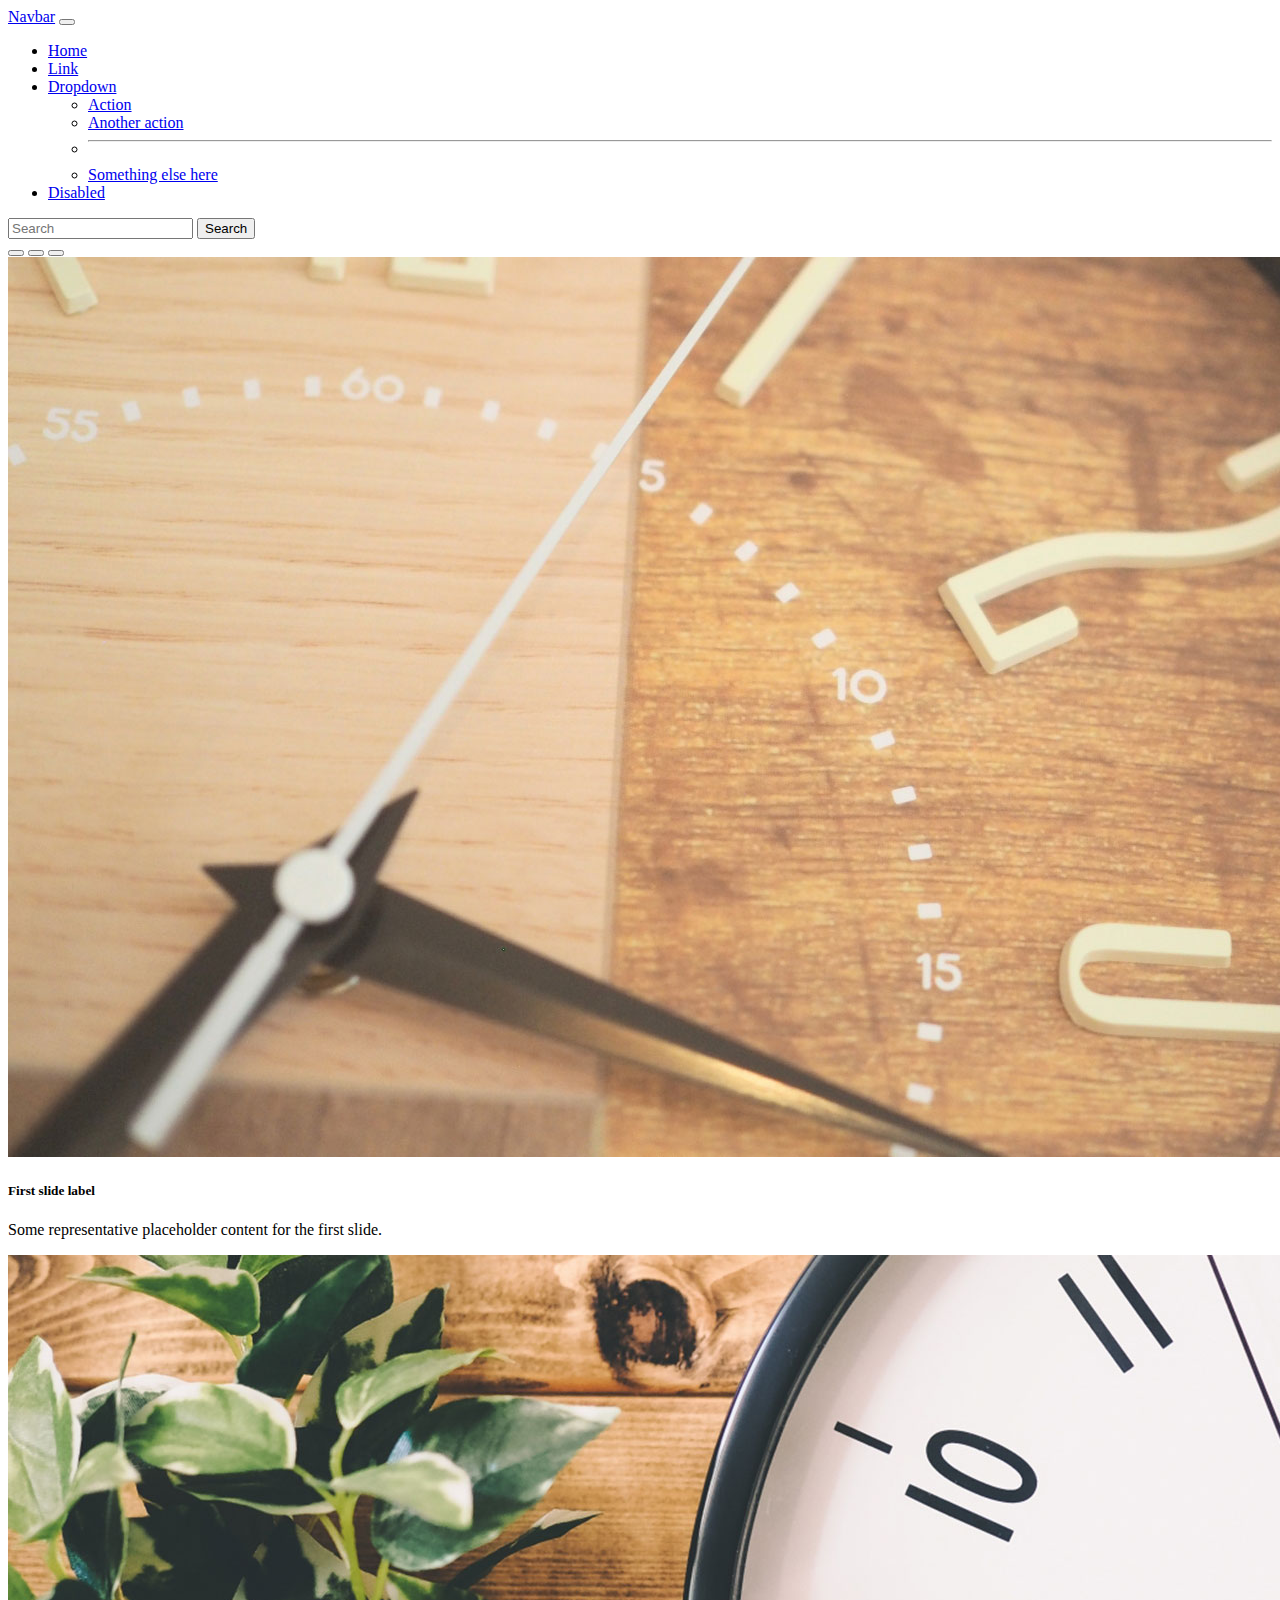
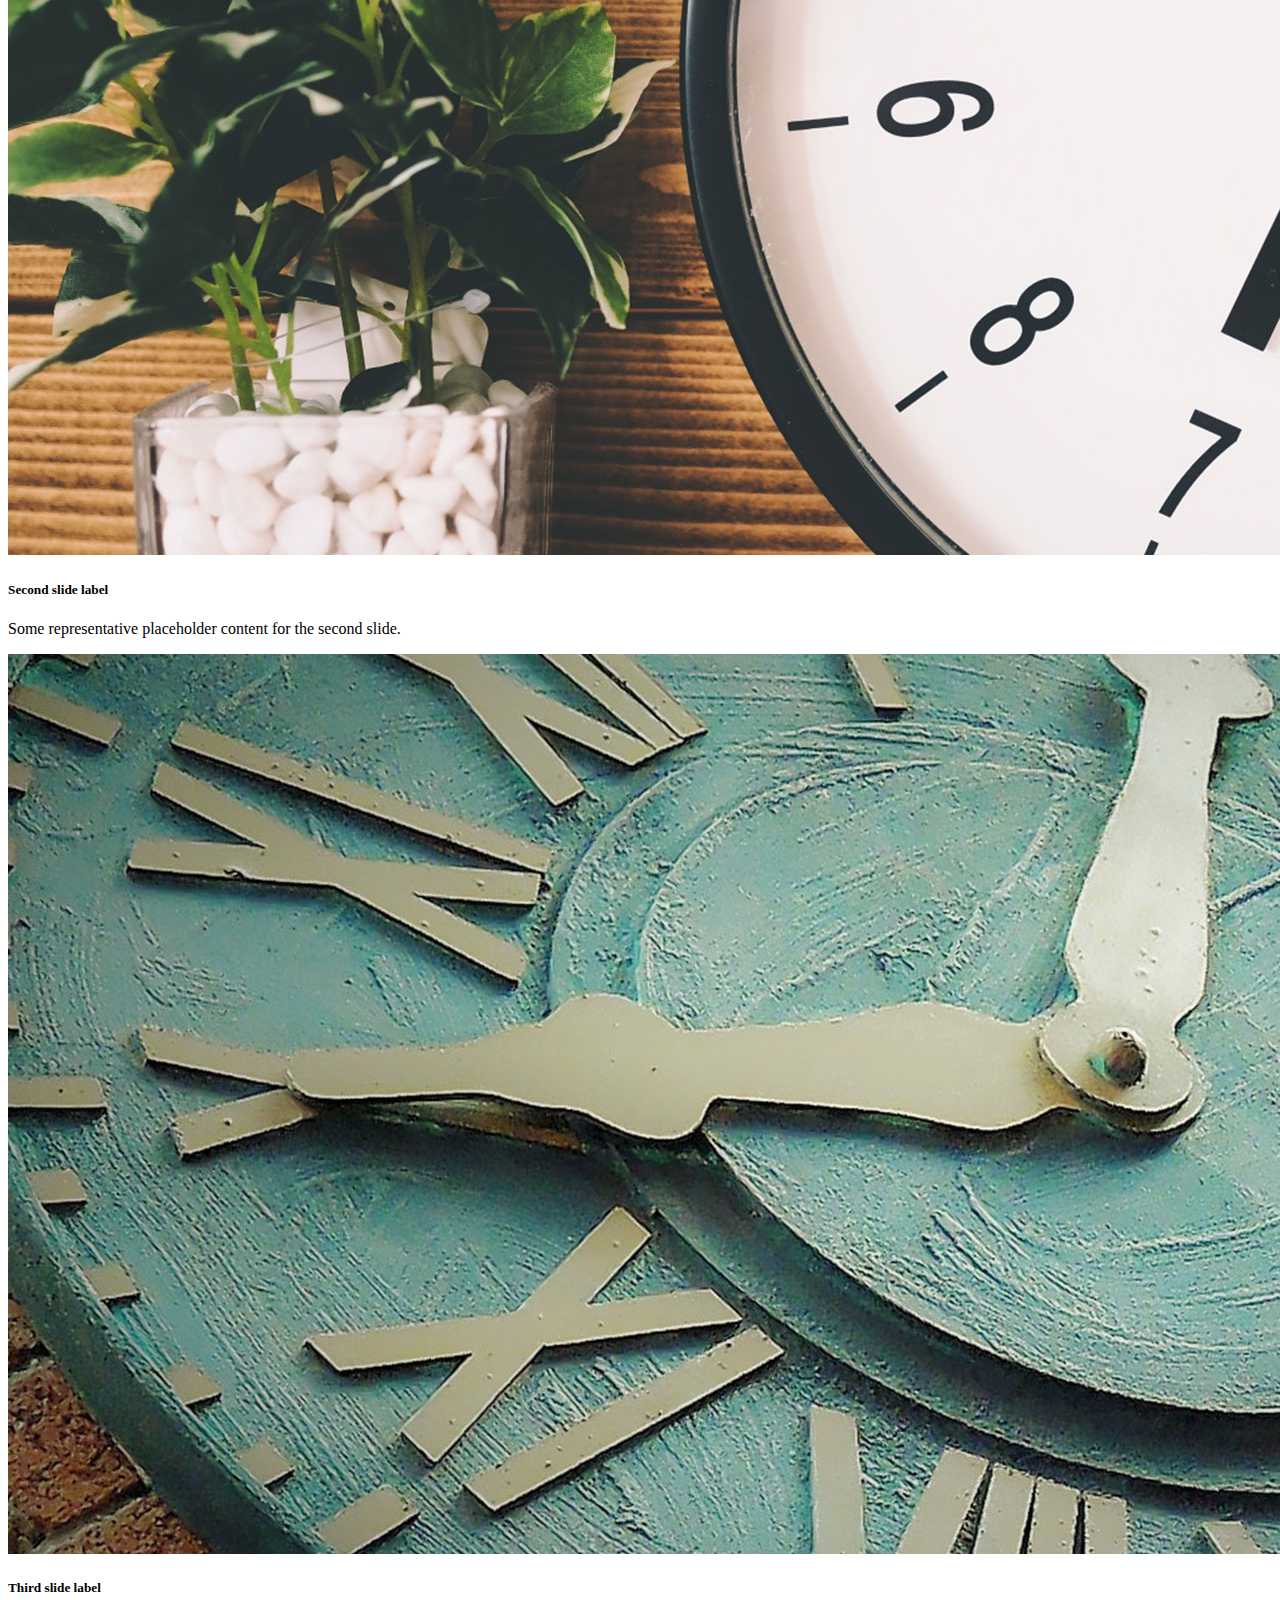
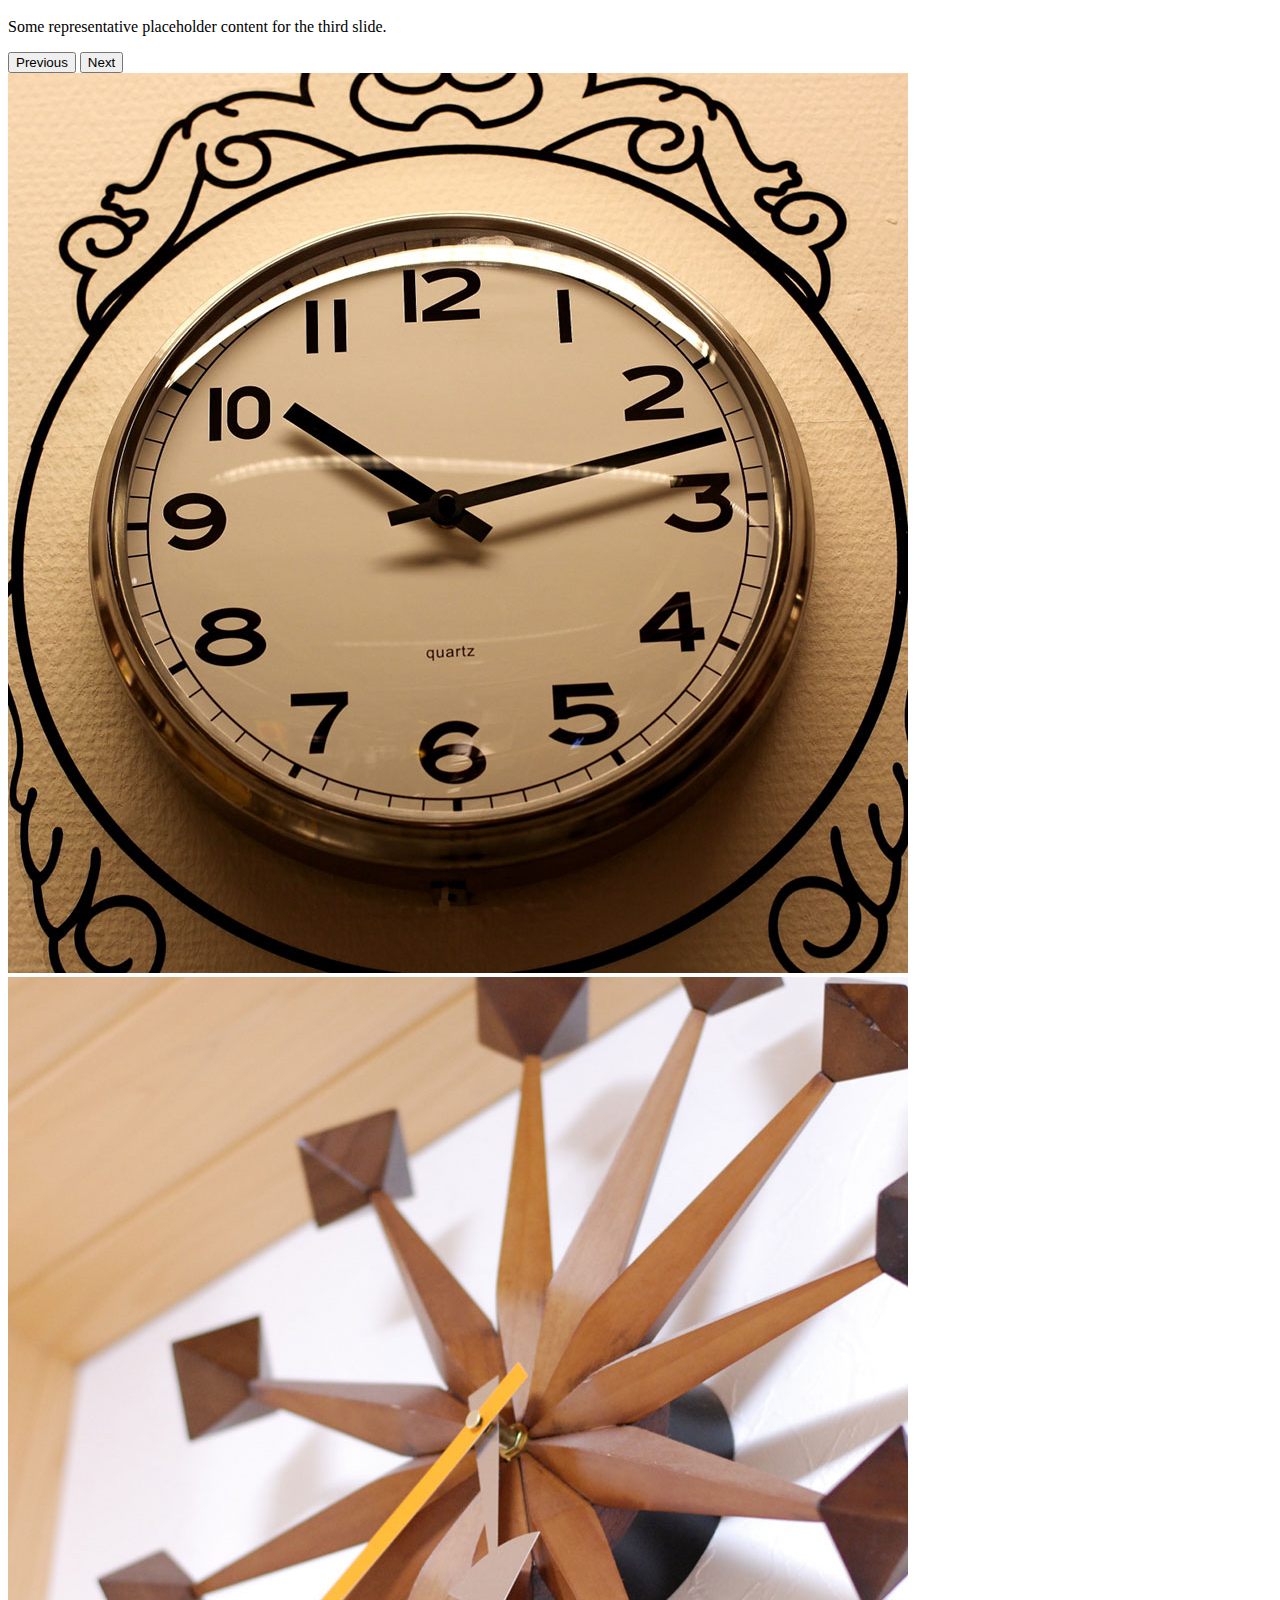
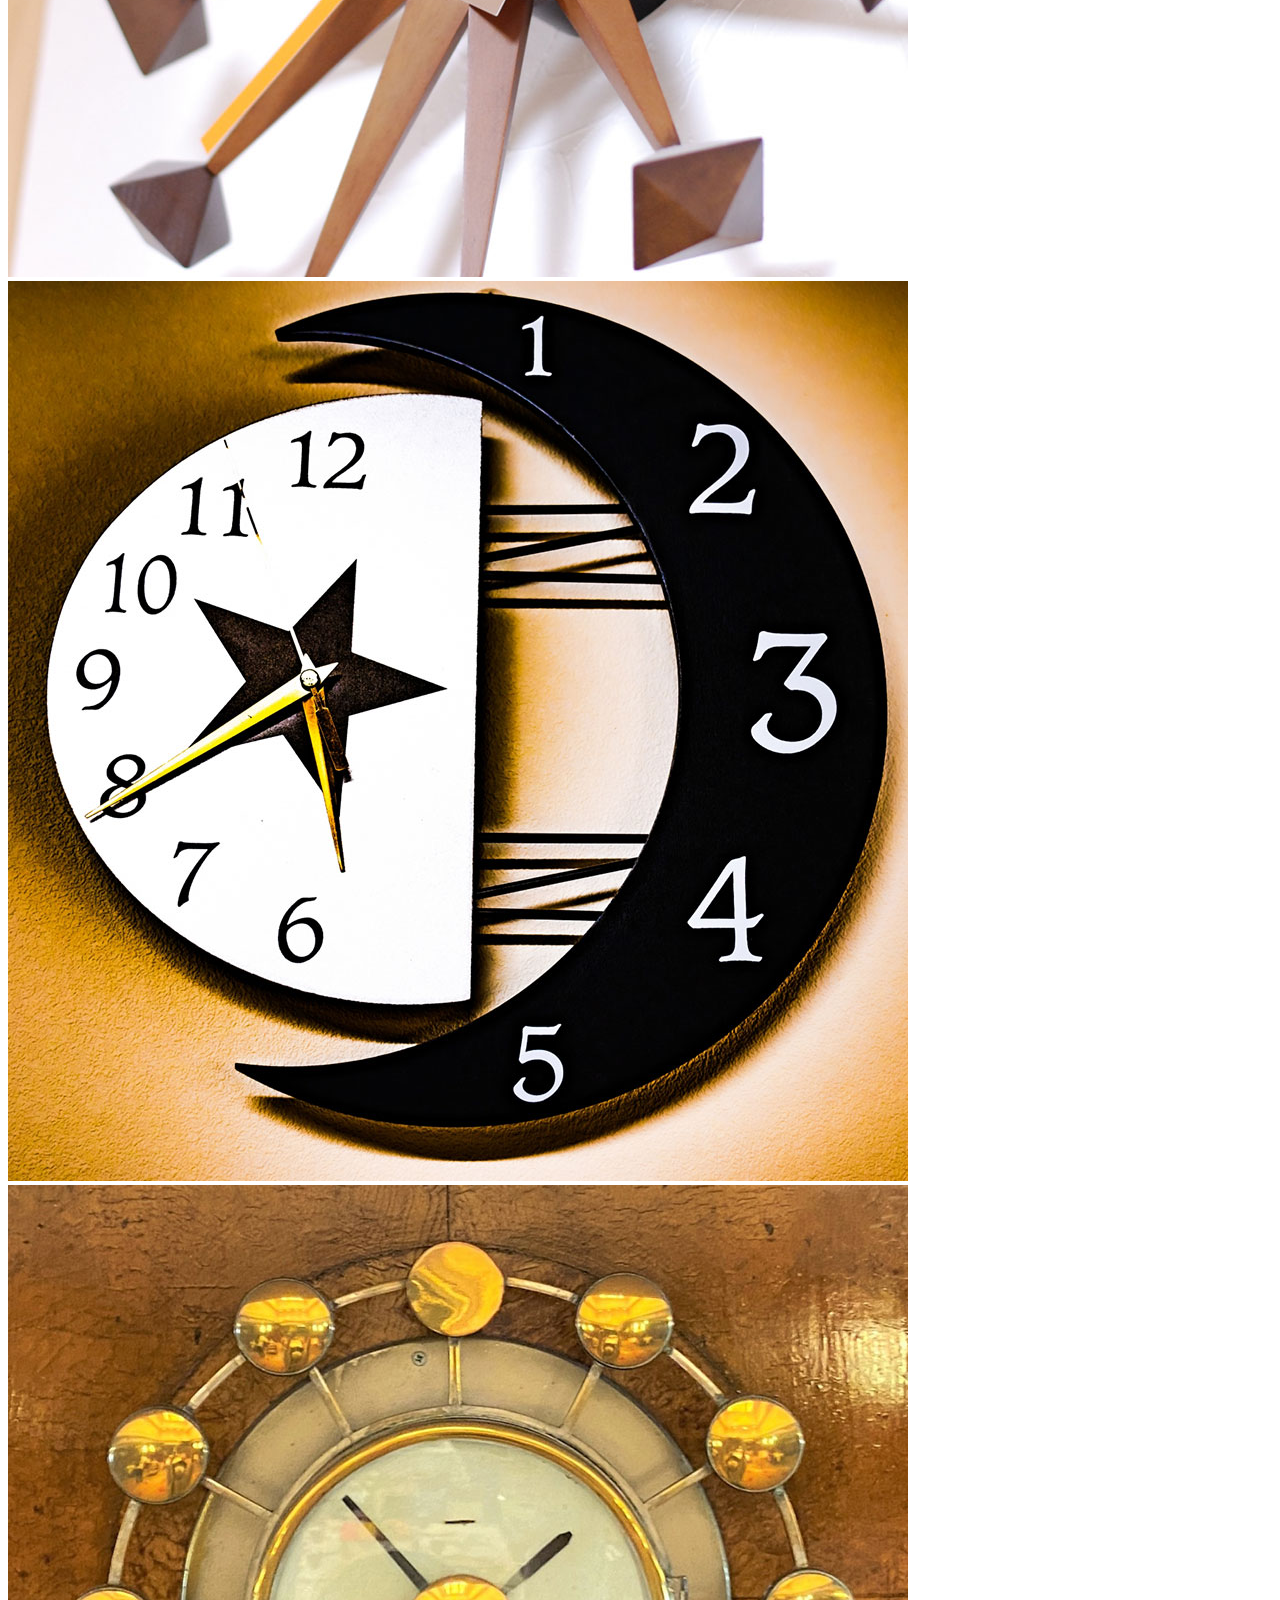
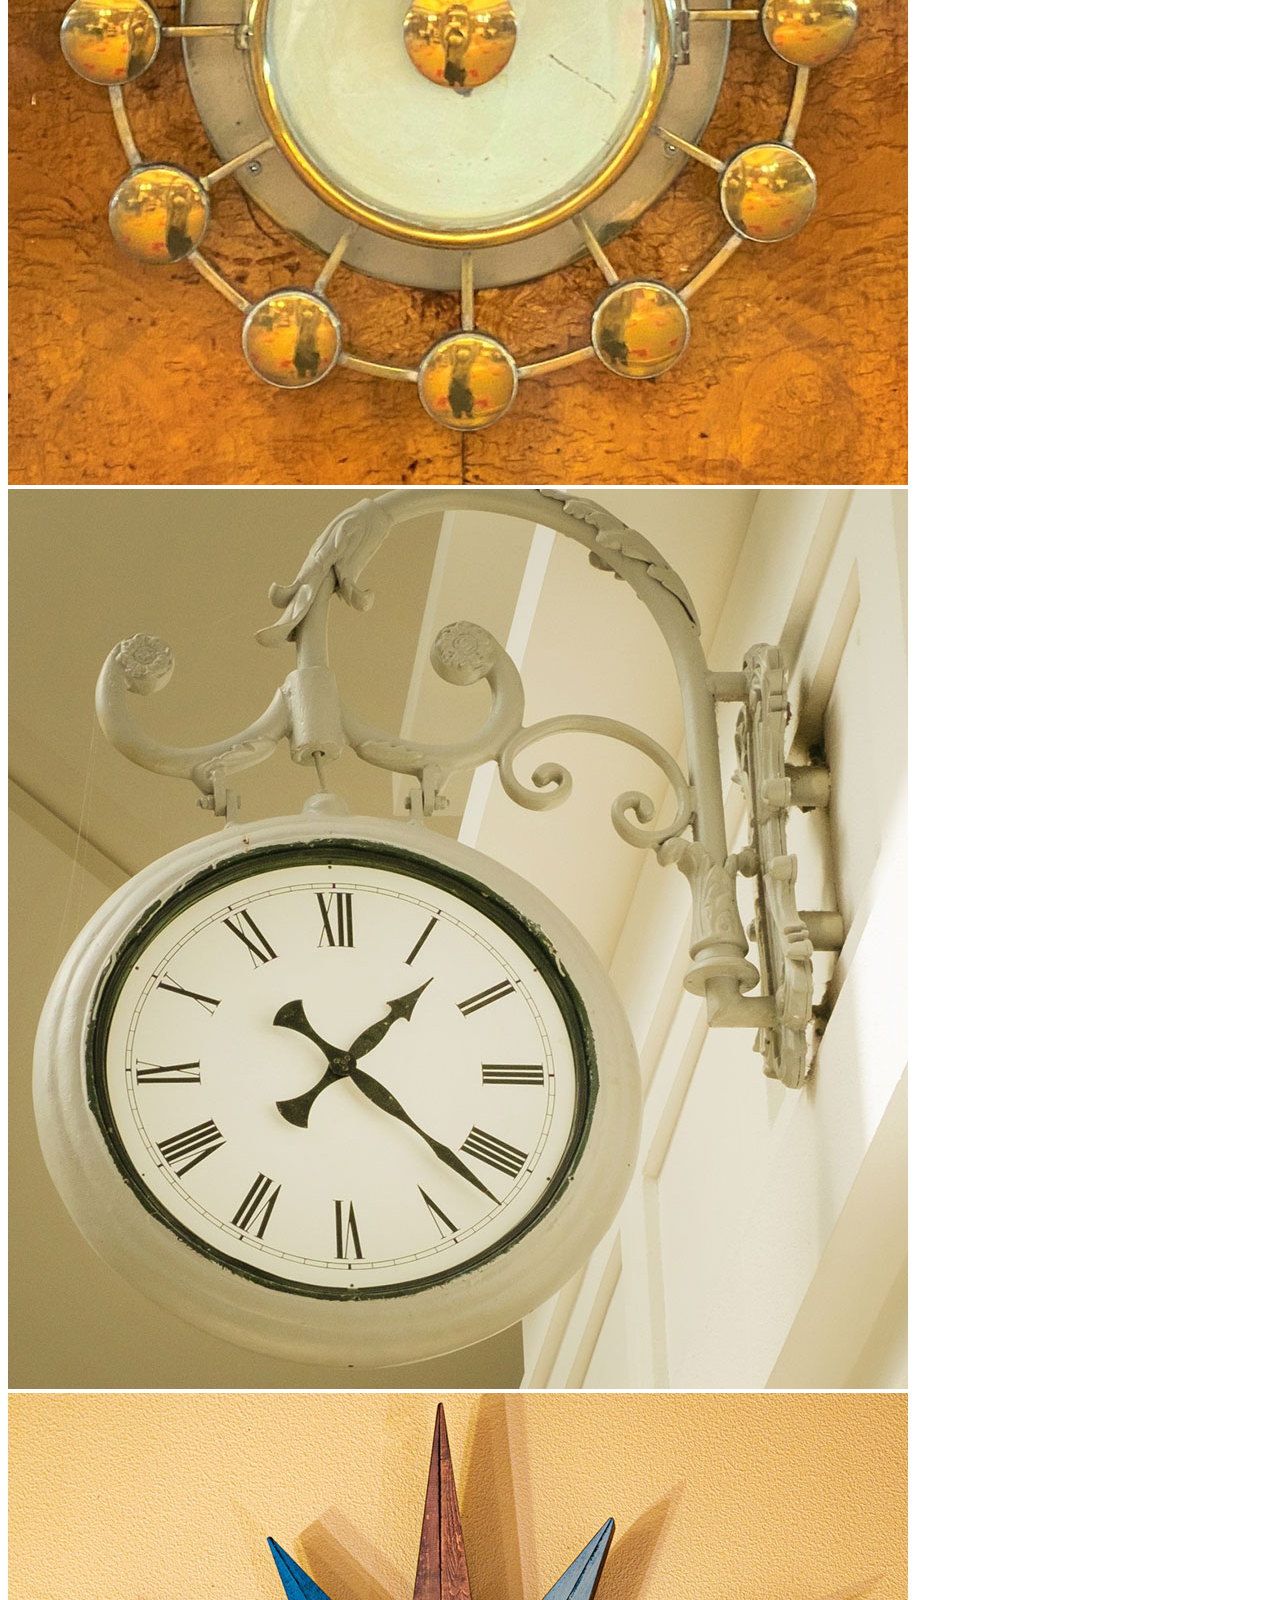
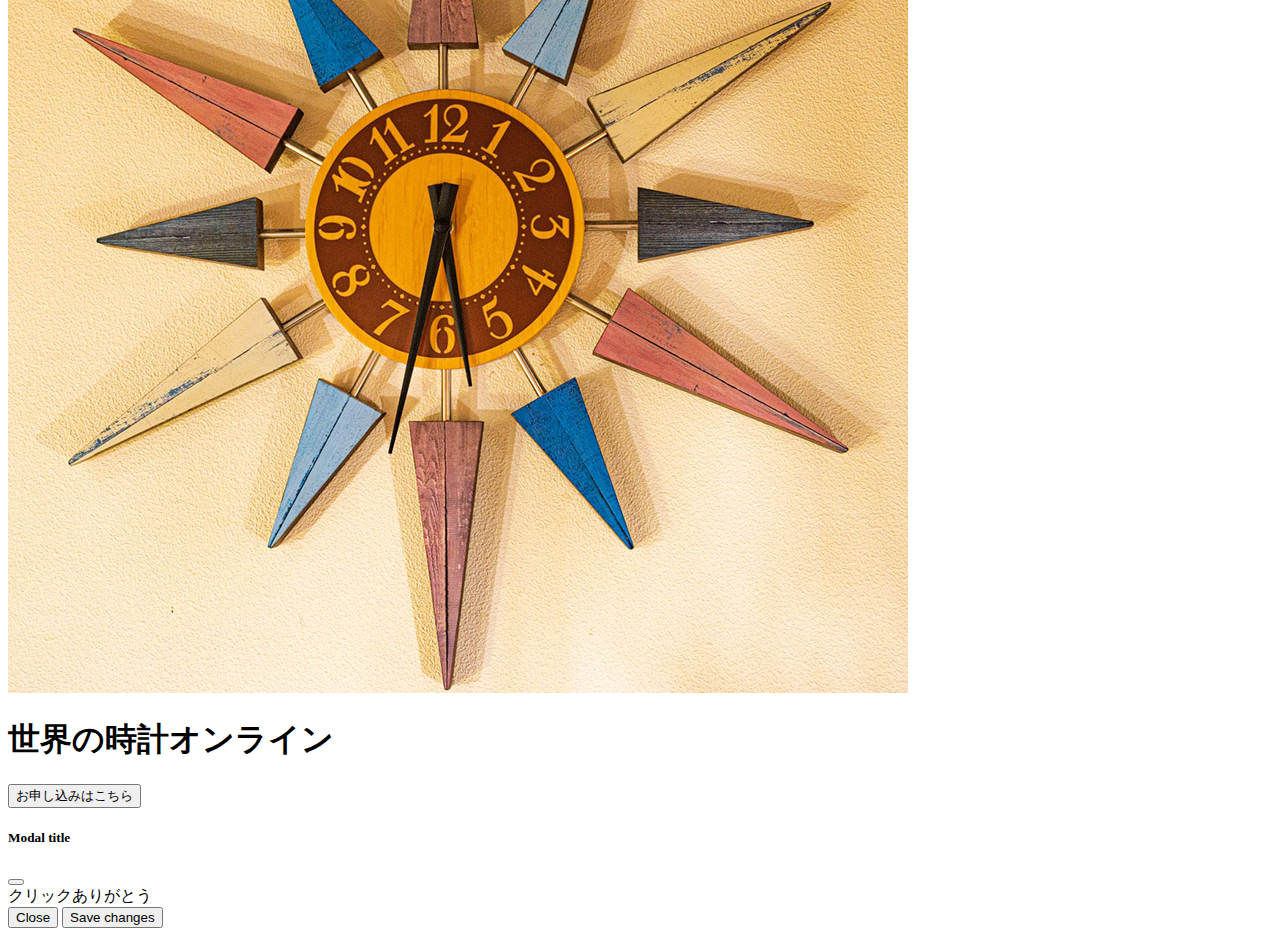
<file: bs_watch/index.html>
<!doctype html>
<html lang="ja">

<head>
    <meta charset="utf-8">
    <meta name="viewport" content="width=device-width, initial-scale=1">
    <link href="https://cdn.jsdelivr.net/npm/bootstrap@5.0.2/dist/css/bootstrap.min.css" rel="stylesheet"
        integrity="sha384-EVSTQN3/azprG1Anm3QDgpJLIm9Nao0Yz1ztcQTwFspd3yD65VohhpuuCOmLASjC" crossorigin="anonymous">

    <title>world watch</title>
</head>

<body>
    <header>
        <nav class="navbar navbar-expand-lg navbar-dark bg-dark">
  <div class="container-fluid">
    <a class="navbar-brand" href="#">Navbar</a>
    <button class="navbar-toggler" type="button" data-bs-toggle="collapse" data-bs-target="#navbarSupportedContent" aria-controls="navbarSupportedContent" aria-expanded="false" aria-label="Toggle navigation">
      <span class="navbar-toggler-icon"></span>
    </button>
    <div class="collapse navbar-collapse" id="navbarSupportedContent">
      <ul class="navbar-nav me-auto mb-2 mb-lg-0">
        <li class="nav-item">
          <a class="nav-link active" aria-current="page" href="#">Home</a>
        </li>
        <li class="nav-item">
          <a class="nav-link" href="#">Link</a>
        </li>
        <li class="nav-item dropdown">
          <a class="nav-link dropdown-toggle" href="#" id="navbarDropdown" role="button" data-bs-toggle="dropdown" aria-expanded="false">
            Dropdown
          </a>
          <ul class="dropdown-menu" aria-labelledby="navbarDropdown">
            <li><a class="dropdown-item" href="#">Action</a></li>
            <li><a class="dropdown-item" href="#">Another action</a></li>
            <li><hr class="dropdown-divider"></li>
            <li><a class="dropdown-item" href="#">Something else here</a></li>
          </ul>
        </li>
        <li class="nav-item">
          <a class="nav-link disabled" href="#" tabindex="-1" aria-disabled="true">Disabled</a>
        </li>
      </ul>
      <form class="d-flex">
        <input class="form-control me-2" type="search" placeholder="Search" aria-label="Search">
        <button class="btn btn-outline-success" type="submit">Search</button>
      </form>
    </div>
  </div>
</nav>
    </header>
    <main>
    <section id="slide">
        <div id="carouselExampleCaptions" class="carousel slide carousel-dark" data-bs-pause="false" data-bs-ride="carousel">
            <div class="carousel-indicators">
                <button type="button" data-bs-target="#carouselExampleCaptions" data-bs-slide-to="0" class="active"
                    aria-current="true" aria-label="Slide 1"></button>
                <button type="button" data-bs-target="#carouselExampleCaptions" data-bs-slide-to="1"
                    aria-label="Slide 2"></button>
                <button type="button" data-bs-target="#carouselExampleCaptions" data-bs-slide-to="2"
                    aria-label="Slide 3"></button>
            </div>
            <div class="carousel-inner">
                <div class="carousel-item active">
                    <img src="images/slide_watch_01.jpg" class="d-block w-100" alt="...">
                    <div class="carousel-caption d-none d-md-block">
                        <h5>First slide label</h5>
                        <p>Some representative placeholder content for the first slide.</p>
                    </div>
                </div>
                <div class="carousel-item">
                    <img src="images/slide_watch_02.jpg" class="d-block w-100" alt="...">
                    <div class="carousel-caption d-none d-md-block">
                        <h5>Second slide label</h5>
                        <p>Some representative placeholder content for the second slide.</p>
                    </div>
                </div>
                <div class="carousel-item">
                    <img src="images/slide_watch_03.jpg" class="d-block w-100" alt="...">
                    <div class="carousel-caption d-none d-md-block">
                        <h5>Third slide label</h5>
                        <p>Some representative placeholder content for the third slide.</p>
                    </div>
                </div>
            </div>
            <button class="carousel-control-prev" type="button" data-bs-target="#carouselExampleCaptions" data-bs-slide="prev">
                <span class="carousel-control-prev-icon" aria-hidden="true"></span>
                <span class="visually-hidden">Previous</span>
            </button>
            <button class="carousel-control-next" type="button" data-bs-target="#carouselExampleCaptions" data-bs-slide="next">
                <span class="carousel-control-next-icon" aria-hidden="true"></span>
                <span class="visually-hidden">Next</span>
            </button>
        </div>
    </section>
    <section id="items">
        <div class="row">
                <div class="col-6 col-md-3 g-3">
                    <img class="img-fluid" src="images/item_01.jpg" alt="">
                </div>
                <div class="col-6 col-md-3 g-3">
                    <img class="img-fluid" src="images/item_02.jpg" alt="">
                </div>
                <div class="col-6 col-md-3 g-3">
                    <img class="img-fluid" src="images/item_03.jpg" alt="">
                </div>
                <div class="col-6 col-md-3 g-3">
                    <img class="img-fluid" src="images/item_04.jpg" alt="">
                </div>
                <div class="col-6 col-md-3 g-3">
                    <img class="img-fluid" src="images/item_05.jpg" alt="">
                </div>
                <div class="col-6 col-md-3 g-3">
                    <img class="img-fluid" src="images/item_06.jpg" alt="">
                </div>
        </div>
    </section>
    <section id="jambo">
        <div class="container">
            <div class="bg-danger p-5 my-5">
                <h1 class="p-5 displsy-4">世界の時計オンライン</h1>
                <!-- Button trigger modal -->
                <button type="button" class="btn btn-primary" data-bs-toggle="modal" data-bs-target="#exampleModal">
                    お申し込みはこちら
                </button>
                
                <!-- Modal -->
                <div class="modal fade" id="exampleModal" tabindex="-1" aria-labelledby="exampleModalLabel" aria-hidden="true">
                    <div class="modal-dialog">
                        <div class="modal-content">
                            <div class="modal-header">
                                <h5 class="modal-title" id="exampleModalLabel">Modal title</h5>
                                <button type="button" class="btn-close" data-bs-dismiss="modal" aria-label="Close"></button>
                            </div>
                            <div class="modal-body">
                                クリックありがとう
                            </div>
                            <div class="modal-footer">
                                <button type="button" class="btn btn-secondary" data-bs-dismiss="modal">Close</button>
                                <button type="button" class="btn btn-primary">Save changes</button>
                            </div>
                        </div>
                    </div>
                </div>
            </div>
        </div>
    </section>
    </main>
    <footer>
        <div class="container-fiuid bg-dark text-white p-5 text-csnters">

        </div>
    </footer>
    <script src="https://cdn.jsdelivr.net/npm/bootstrap@5.0.2/dist/js/bootstrap.bundle.min.js" integrity="sha384-MrcW6ZMFYlzcLA8Nl+NtUVF0sA7MsXsP1UyJoMp4YLEuNSfAP+JcXn/tWtIaxVXM" crossorigin="anonymous"></script>
</body>

</html>
</file>
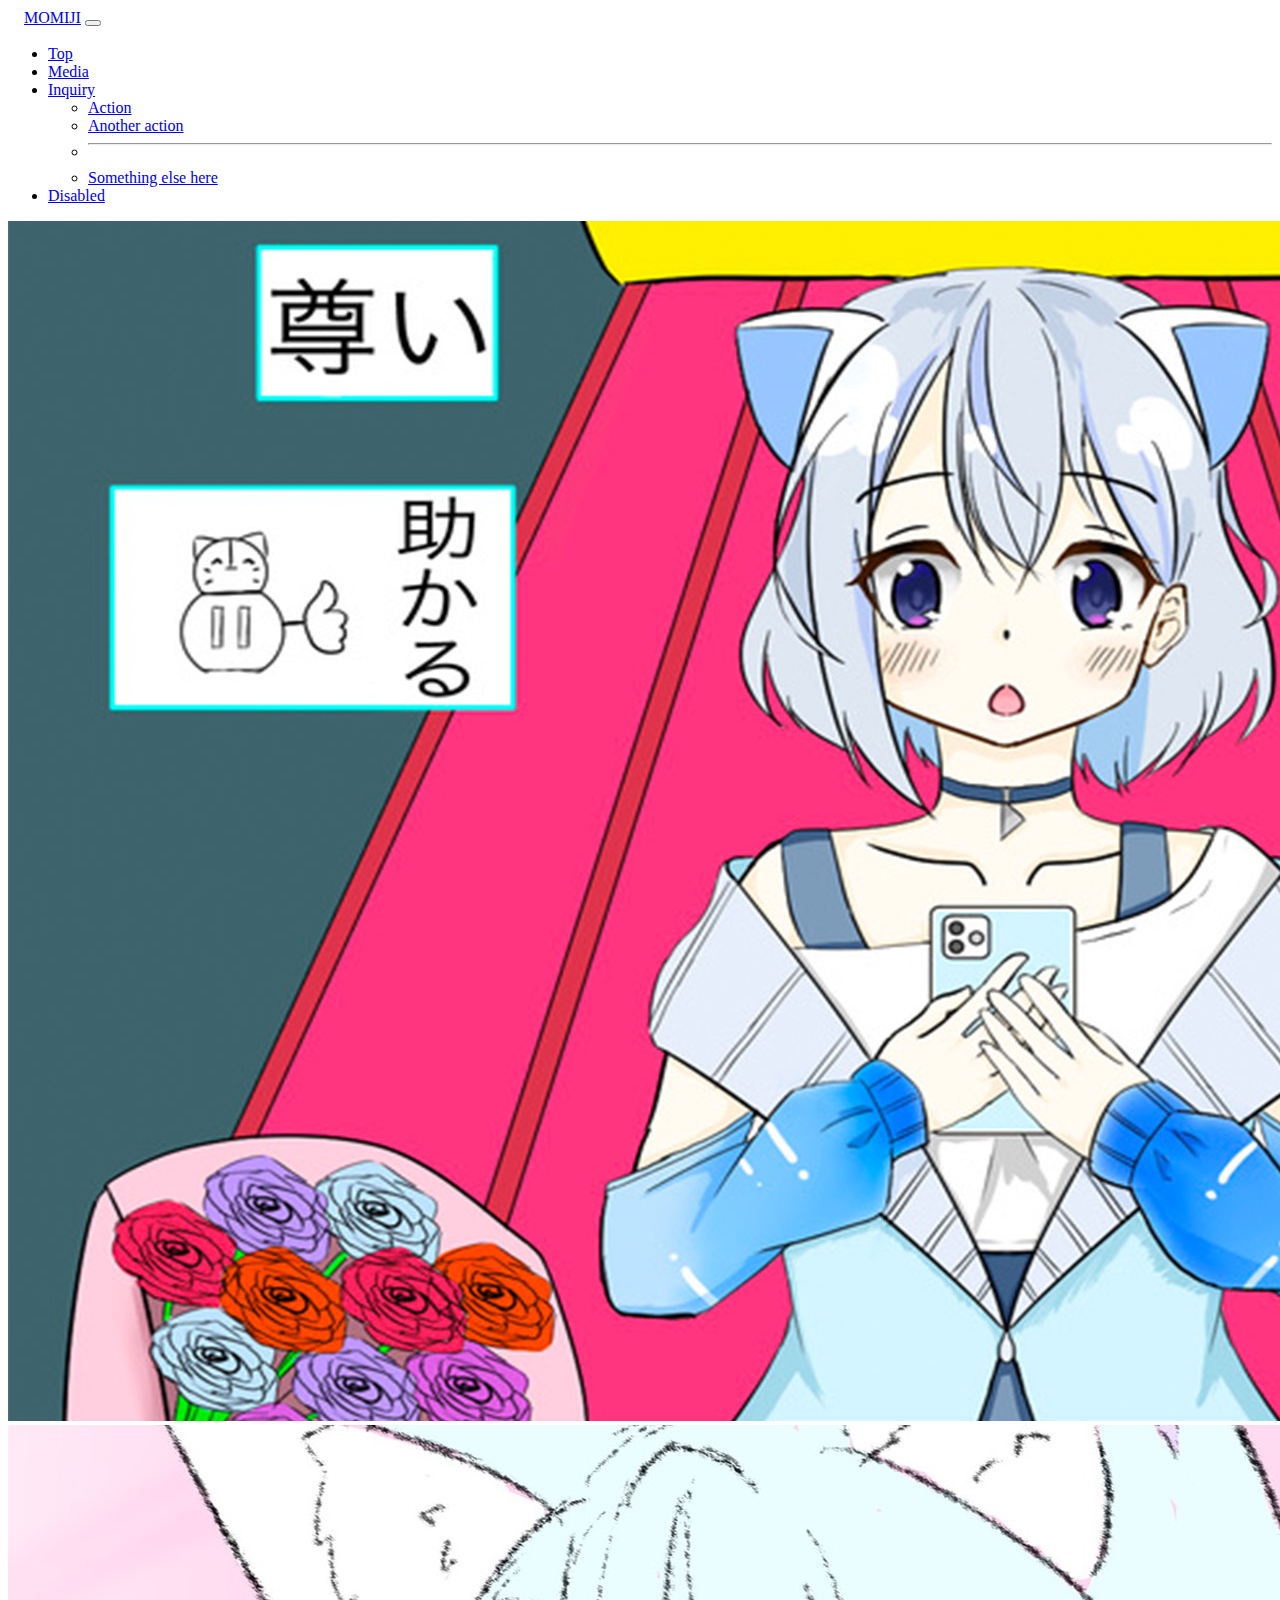
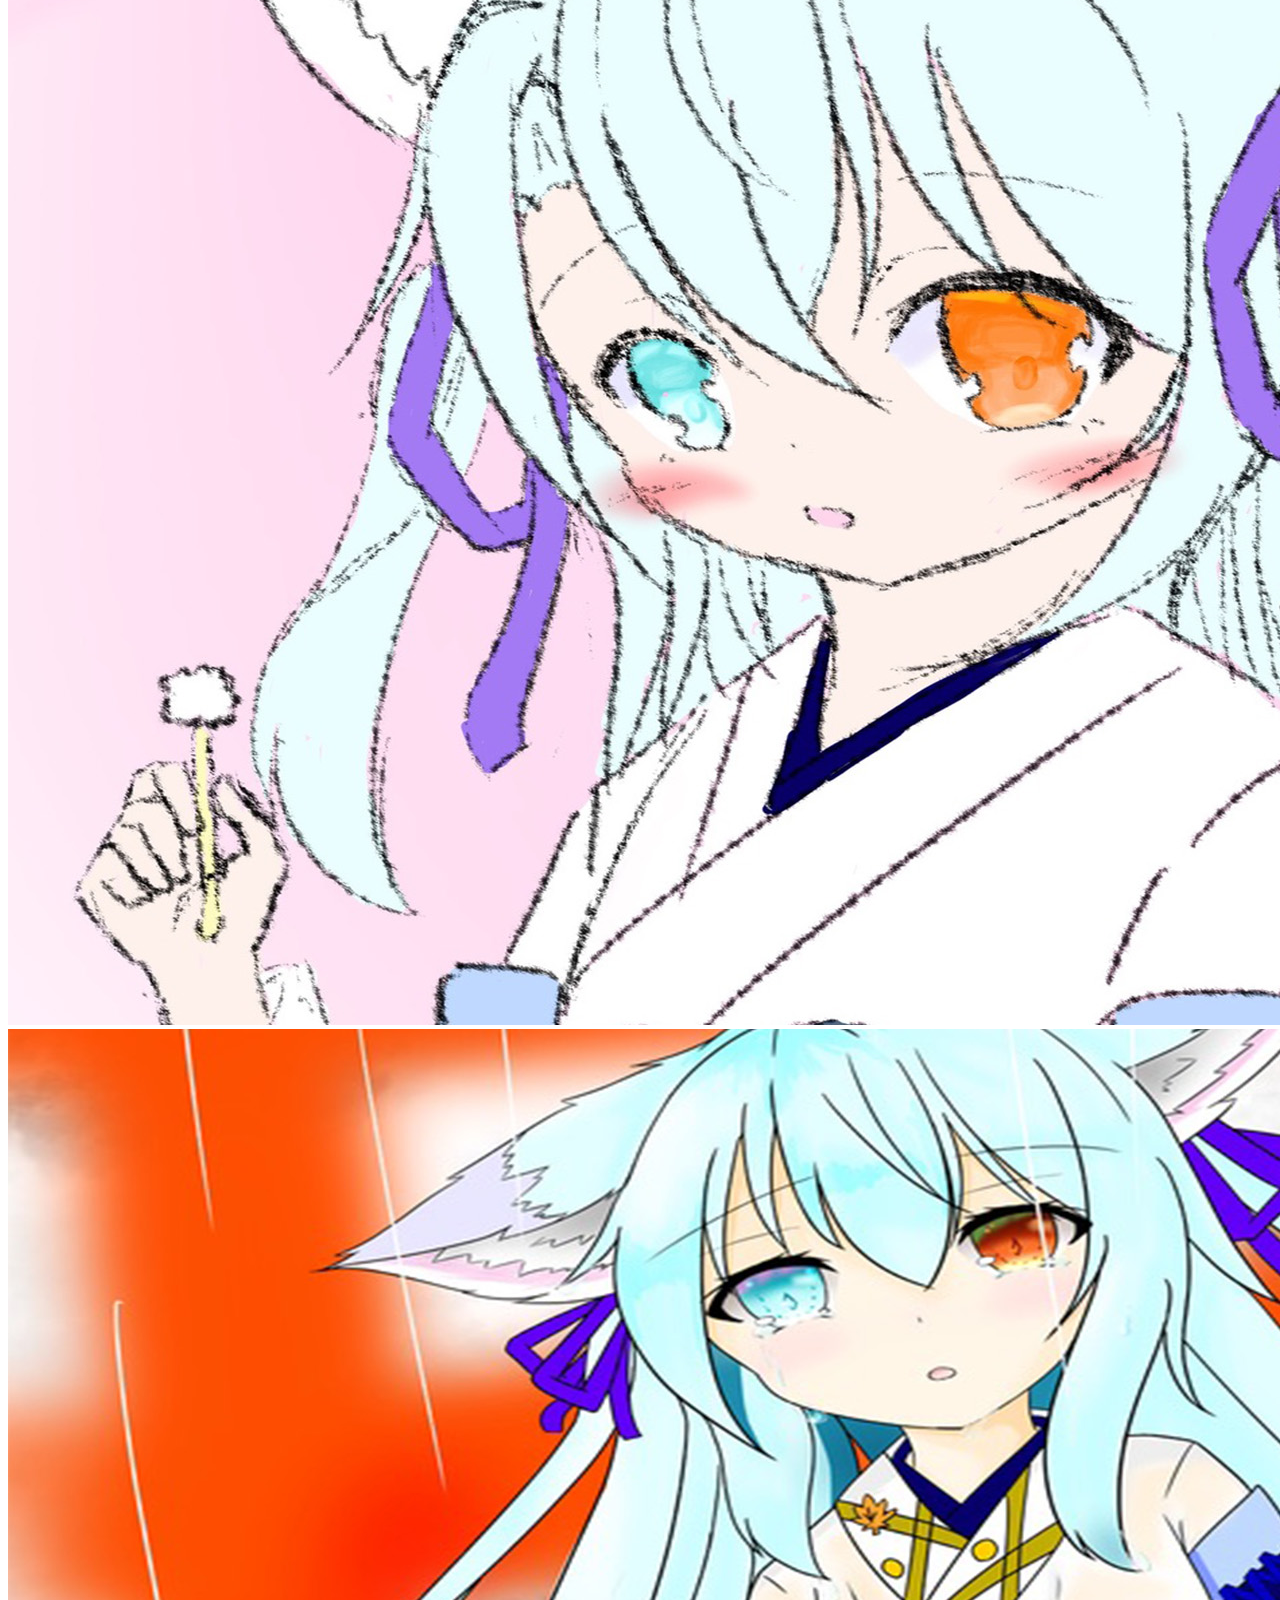
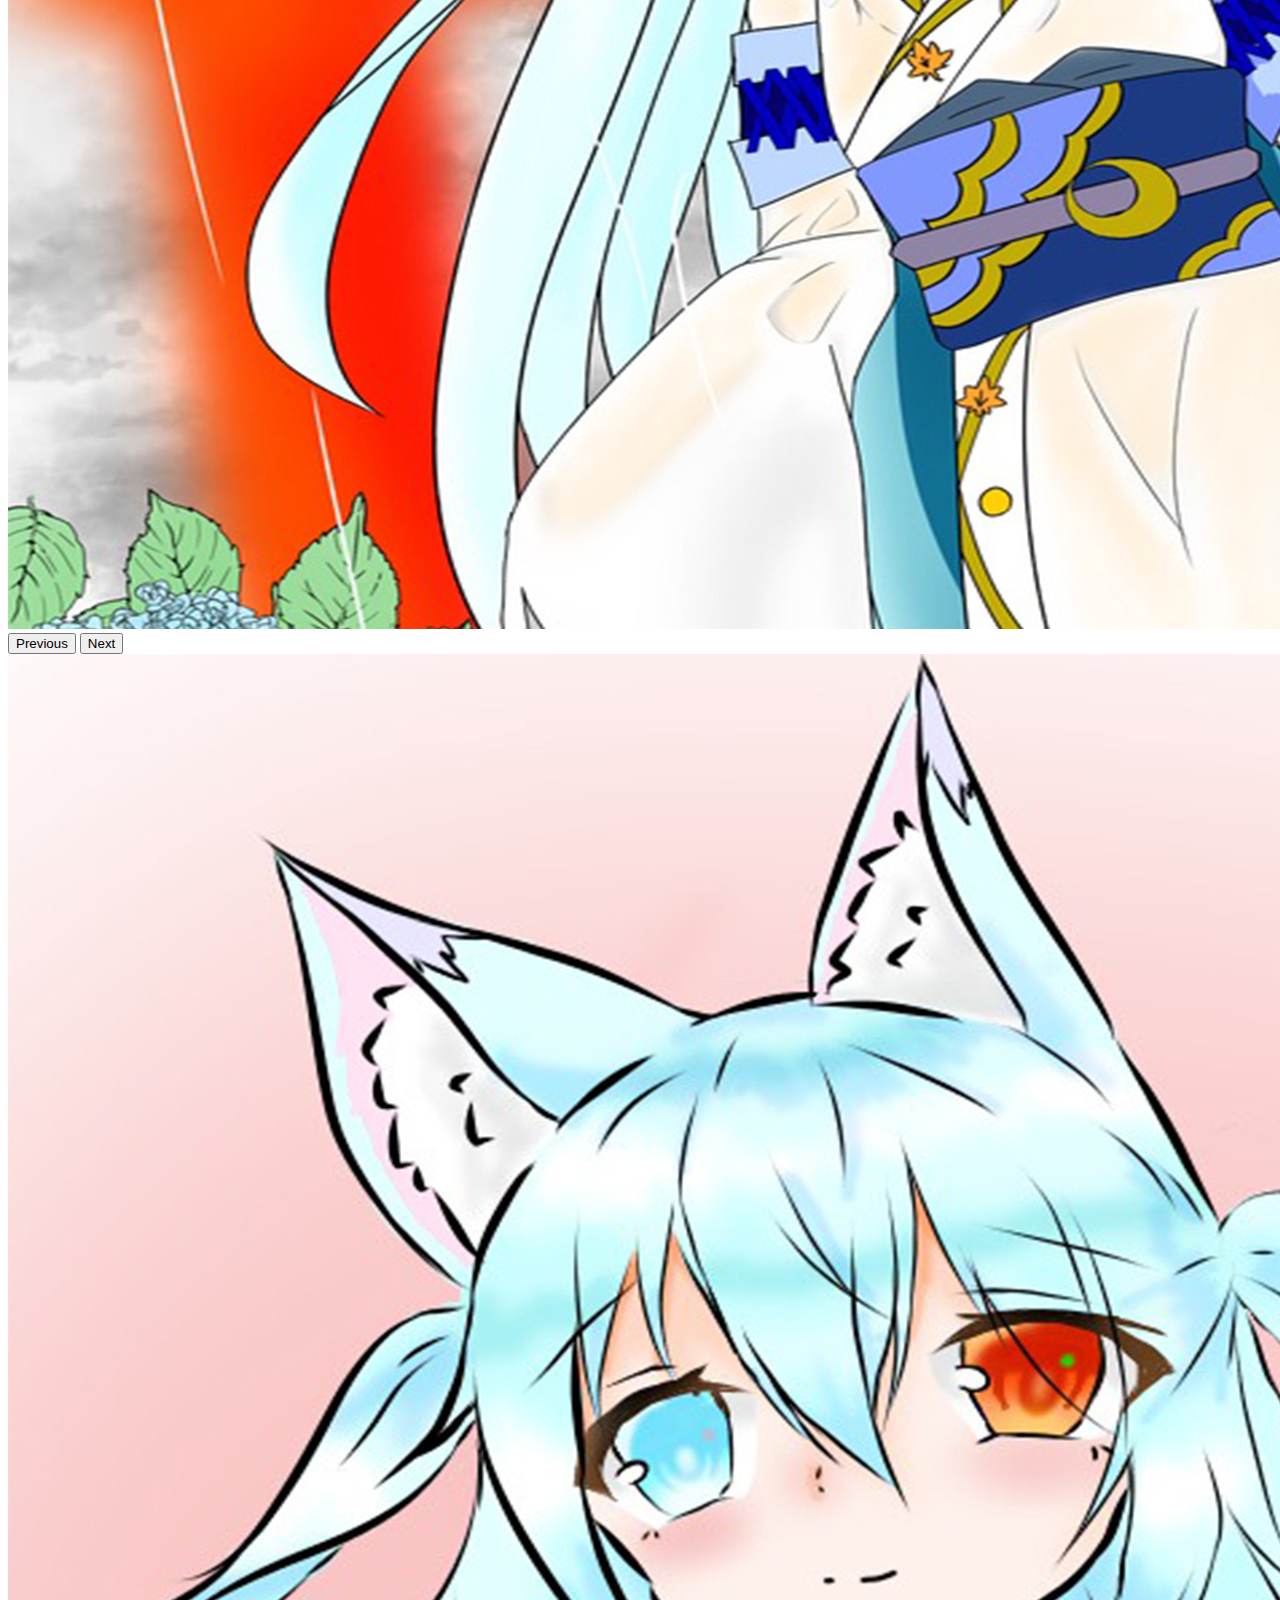
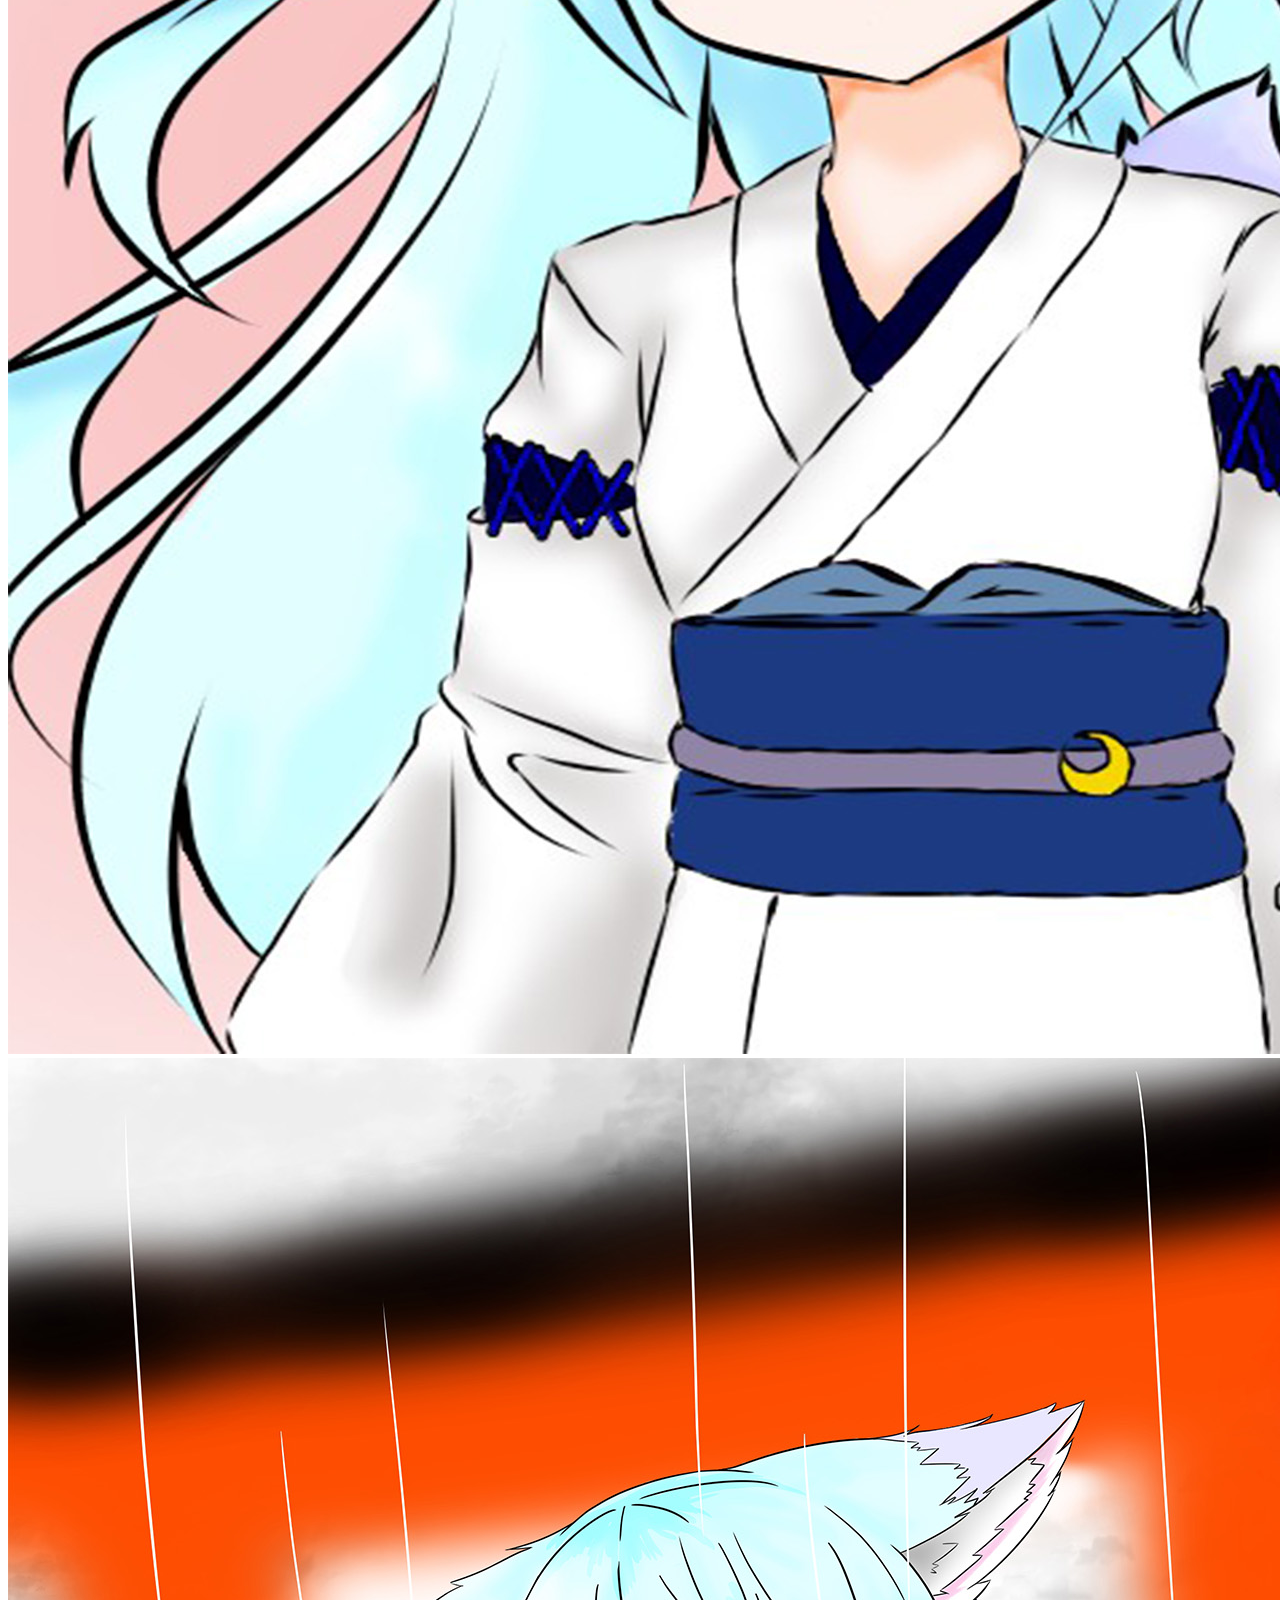
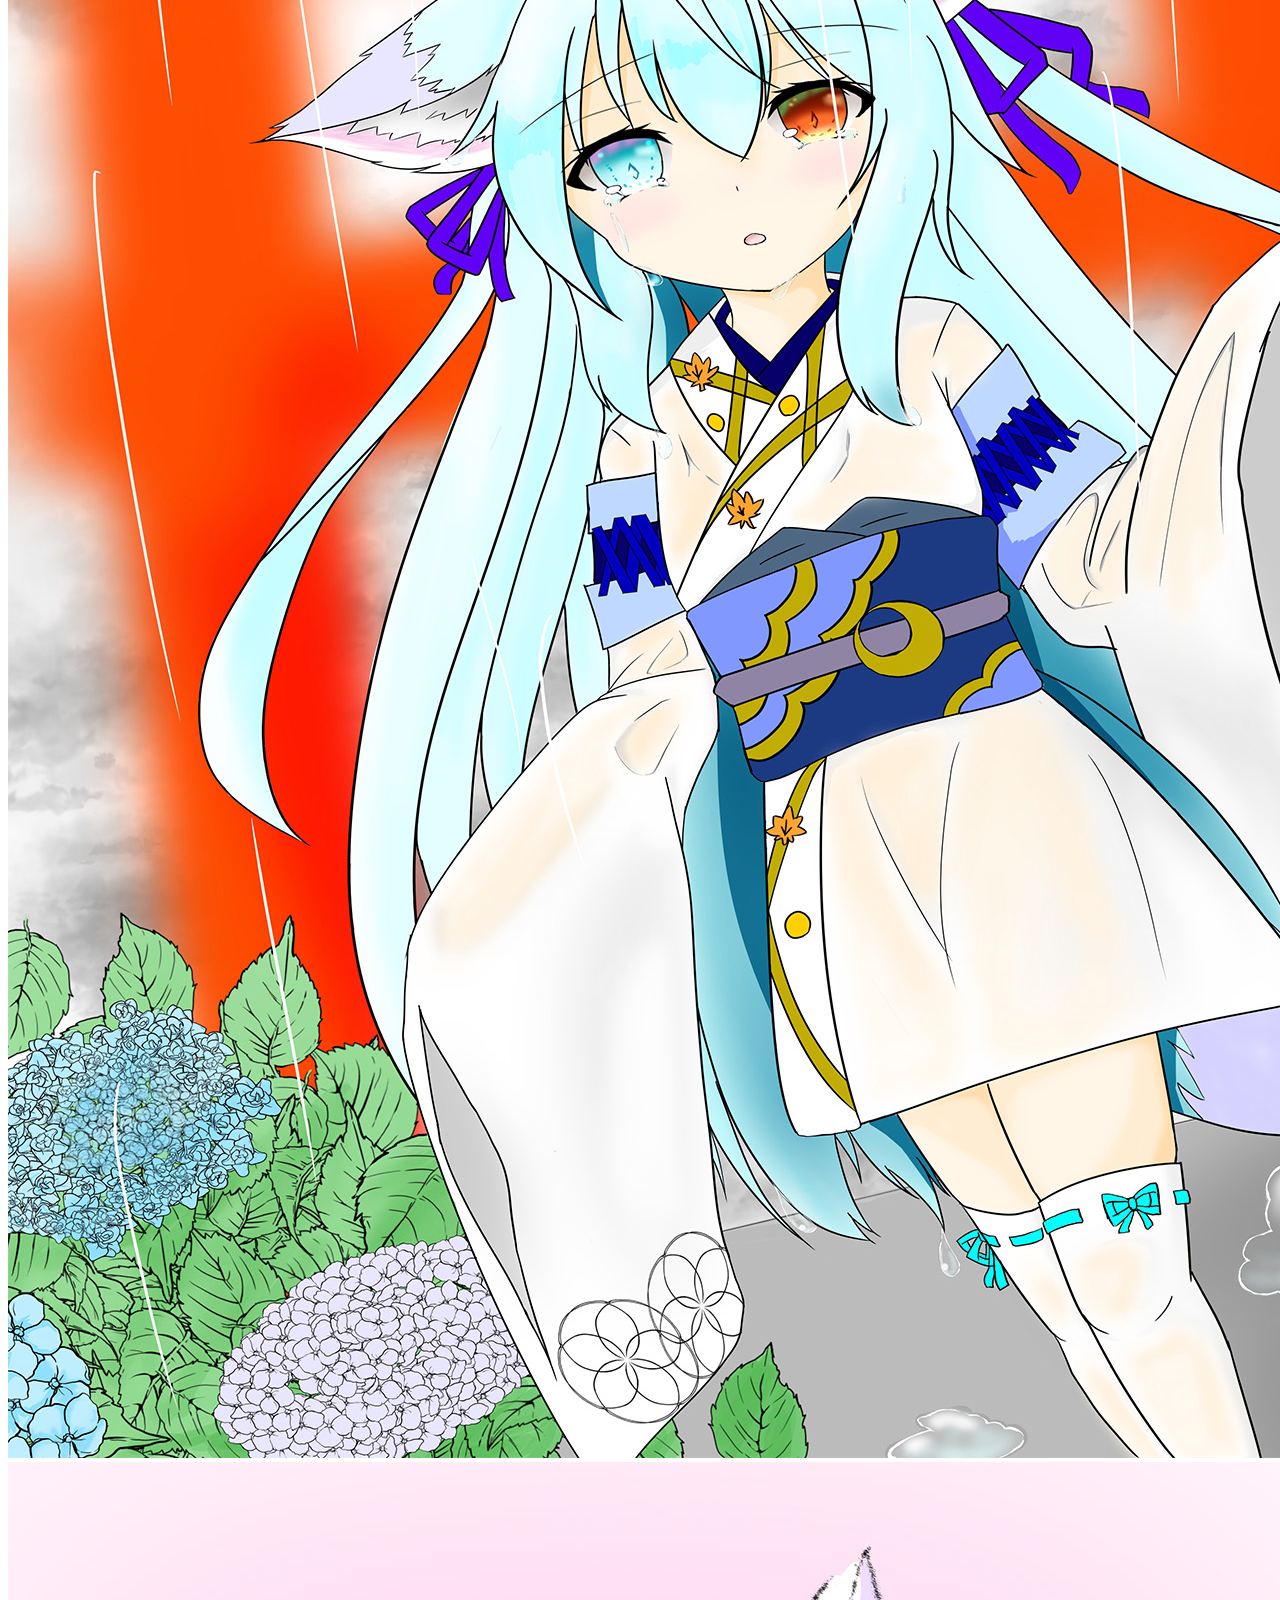
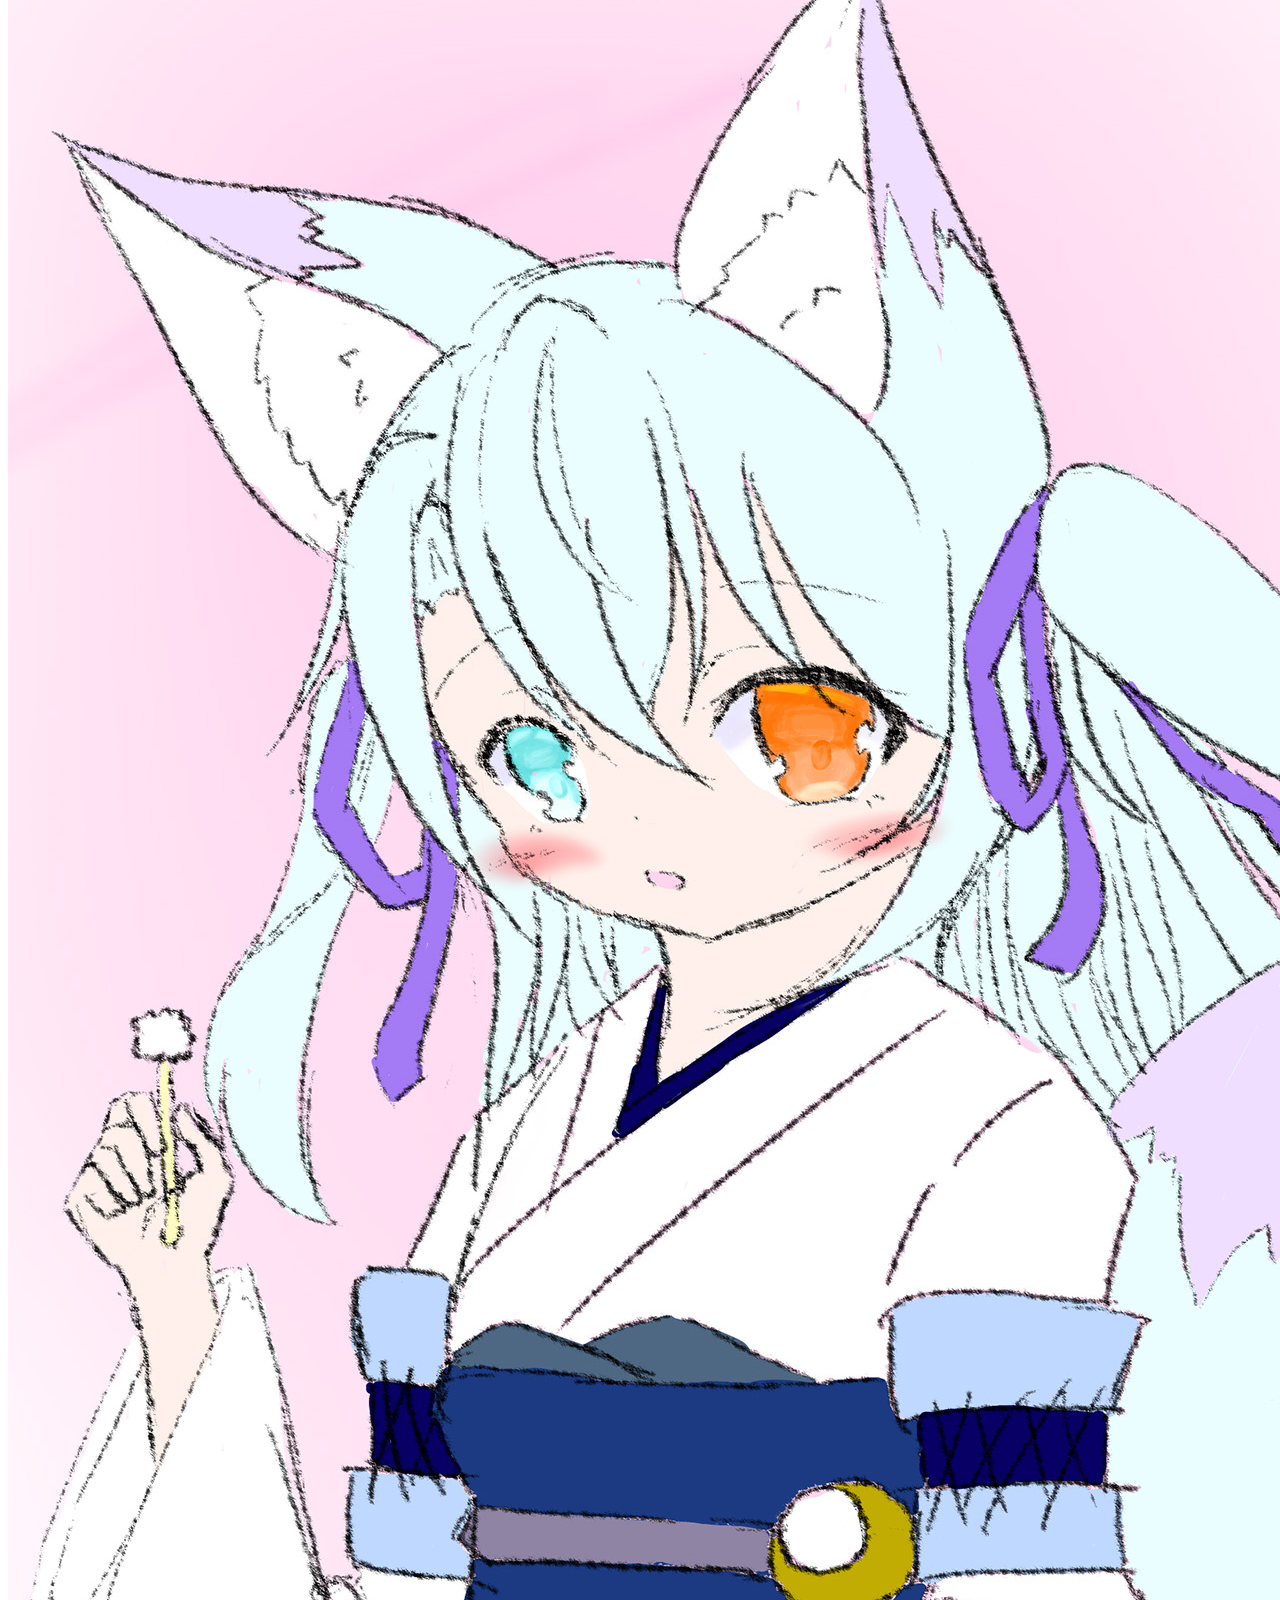
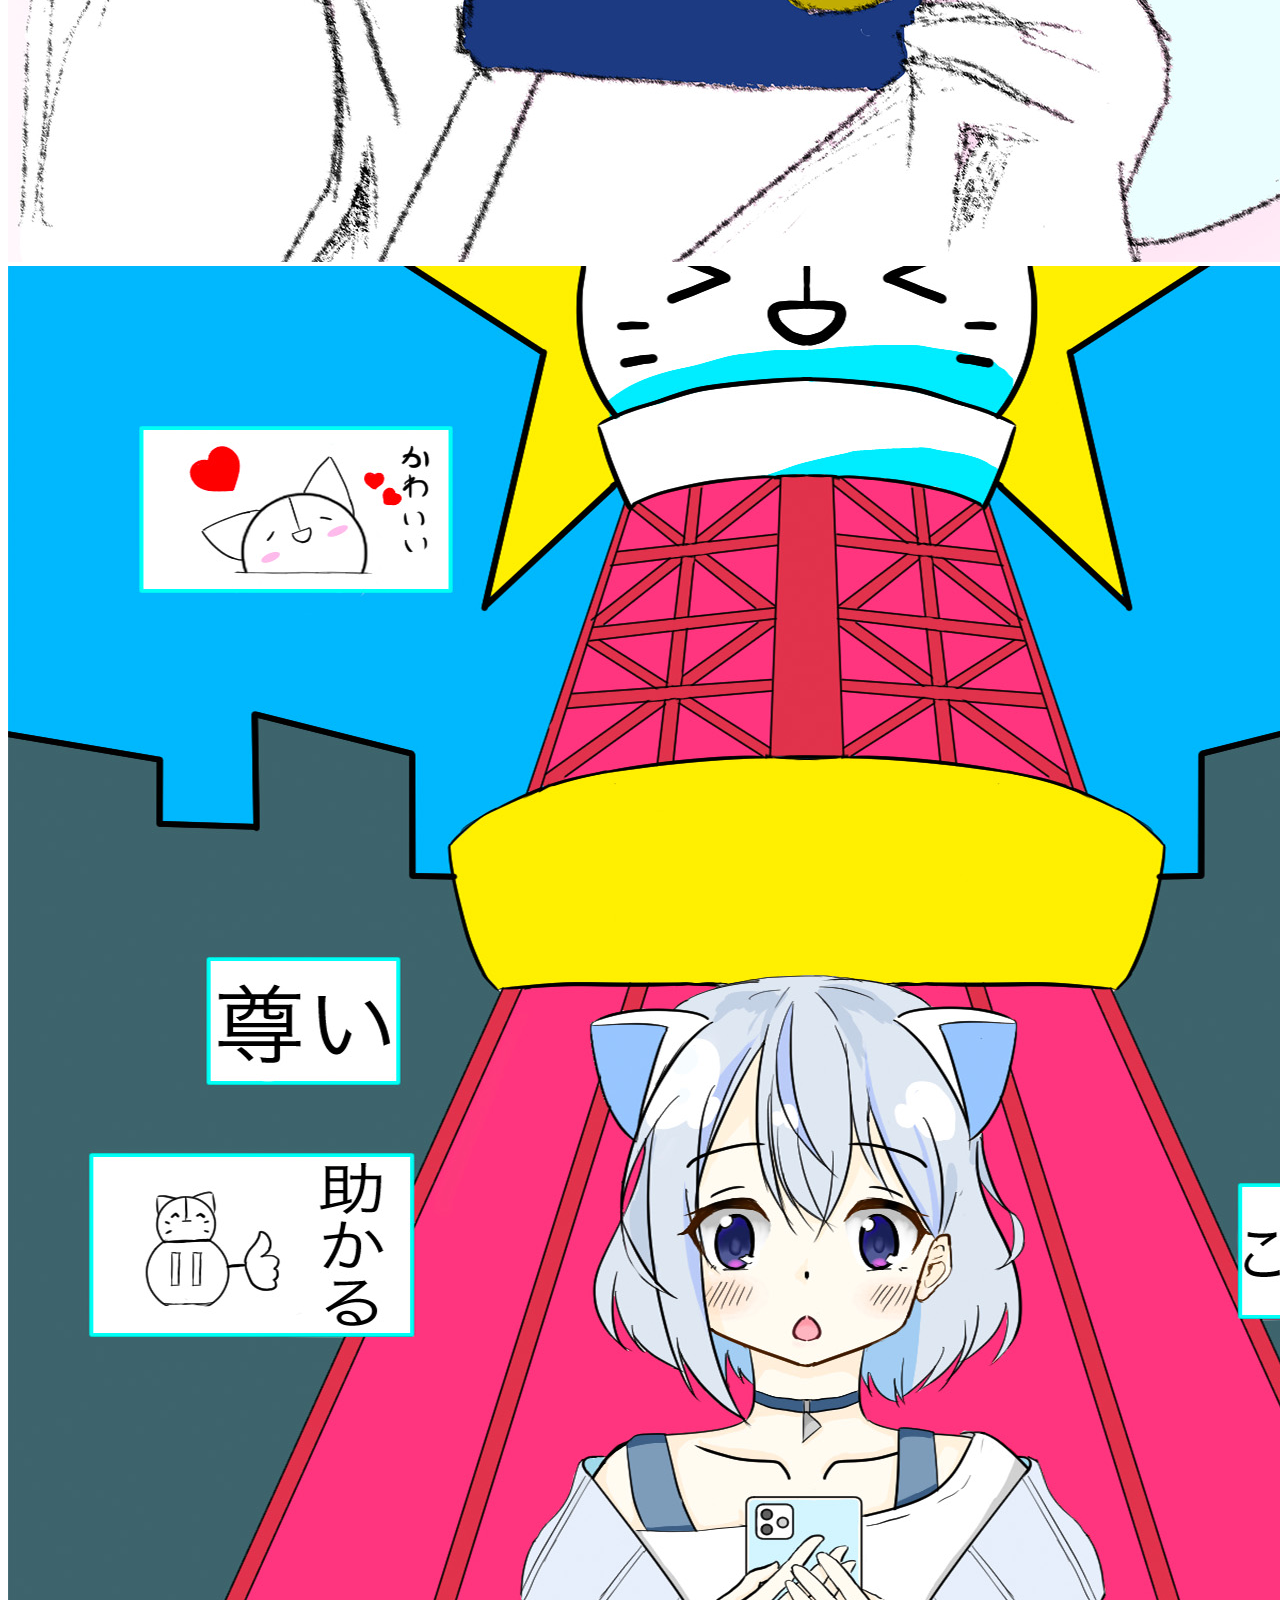
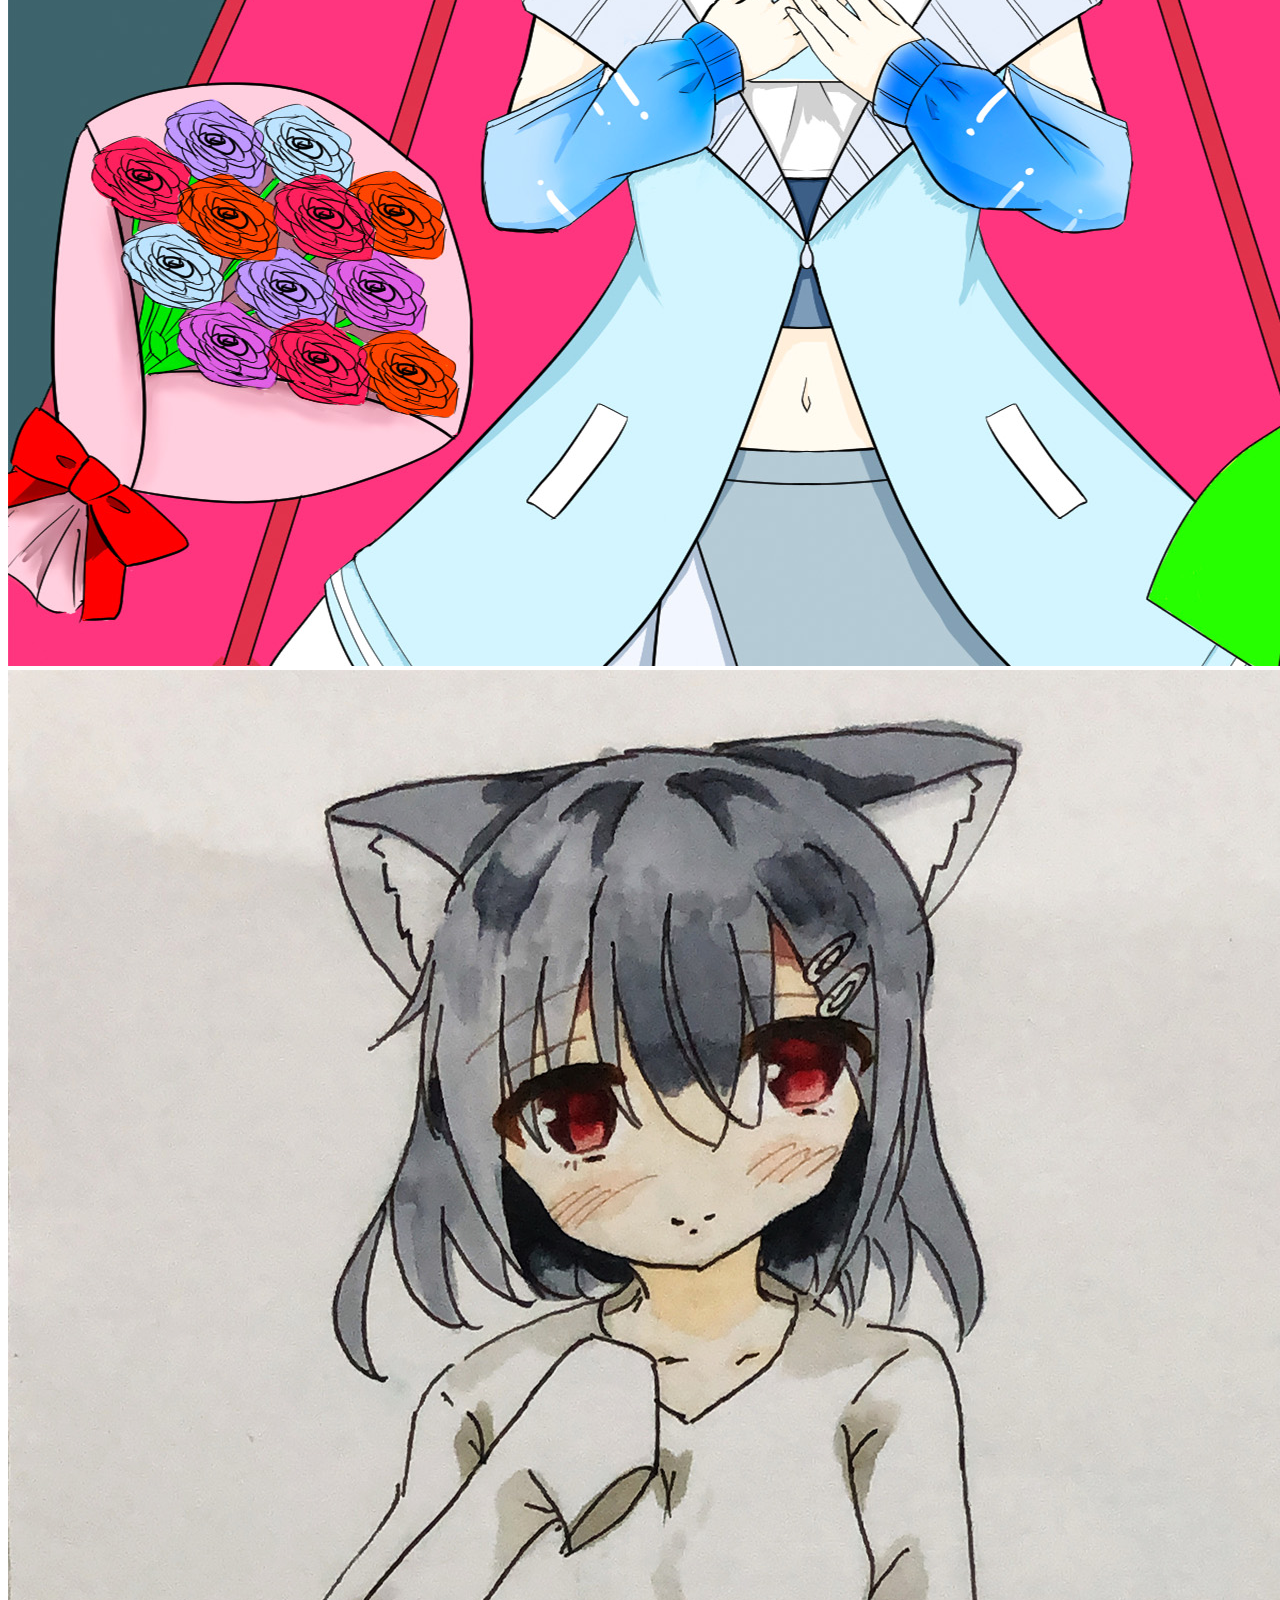
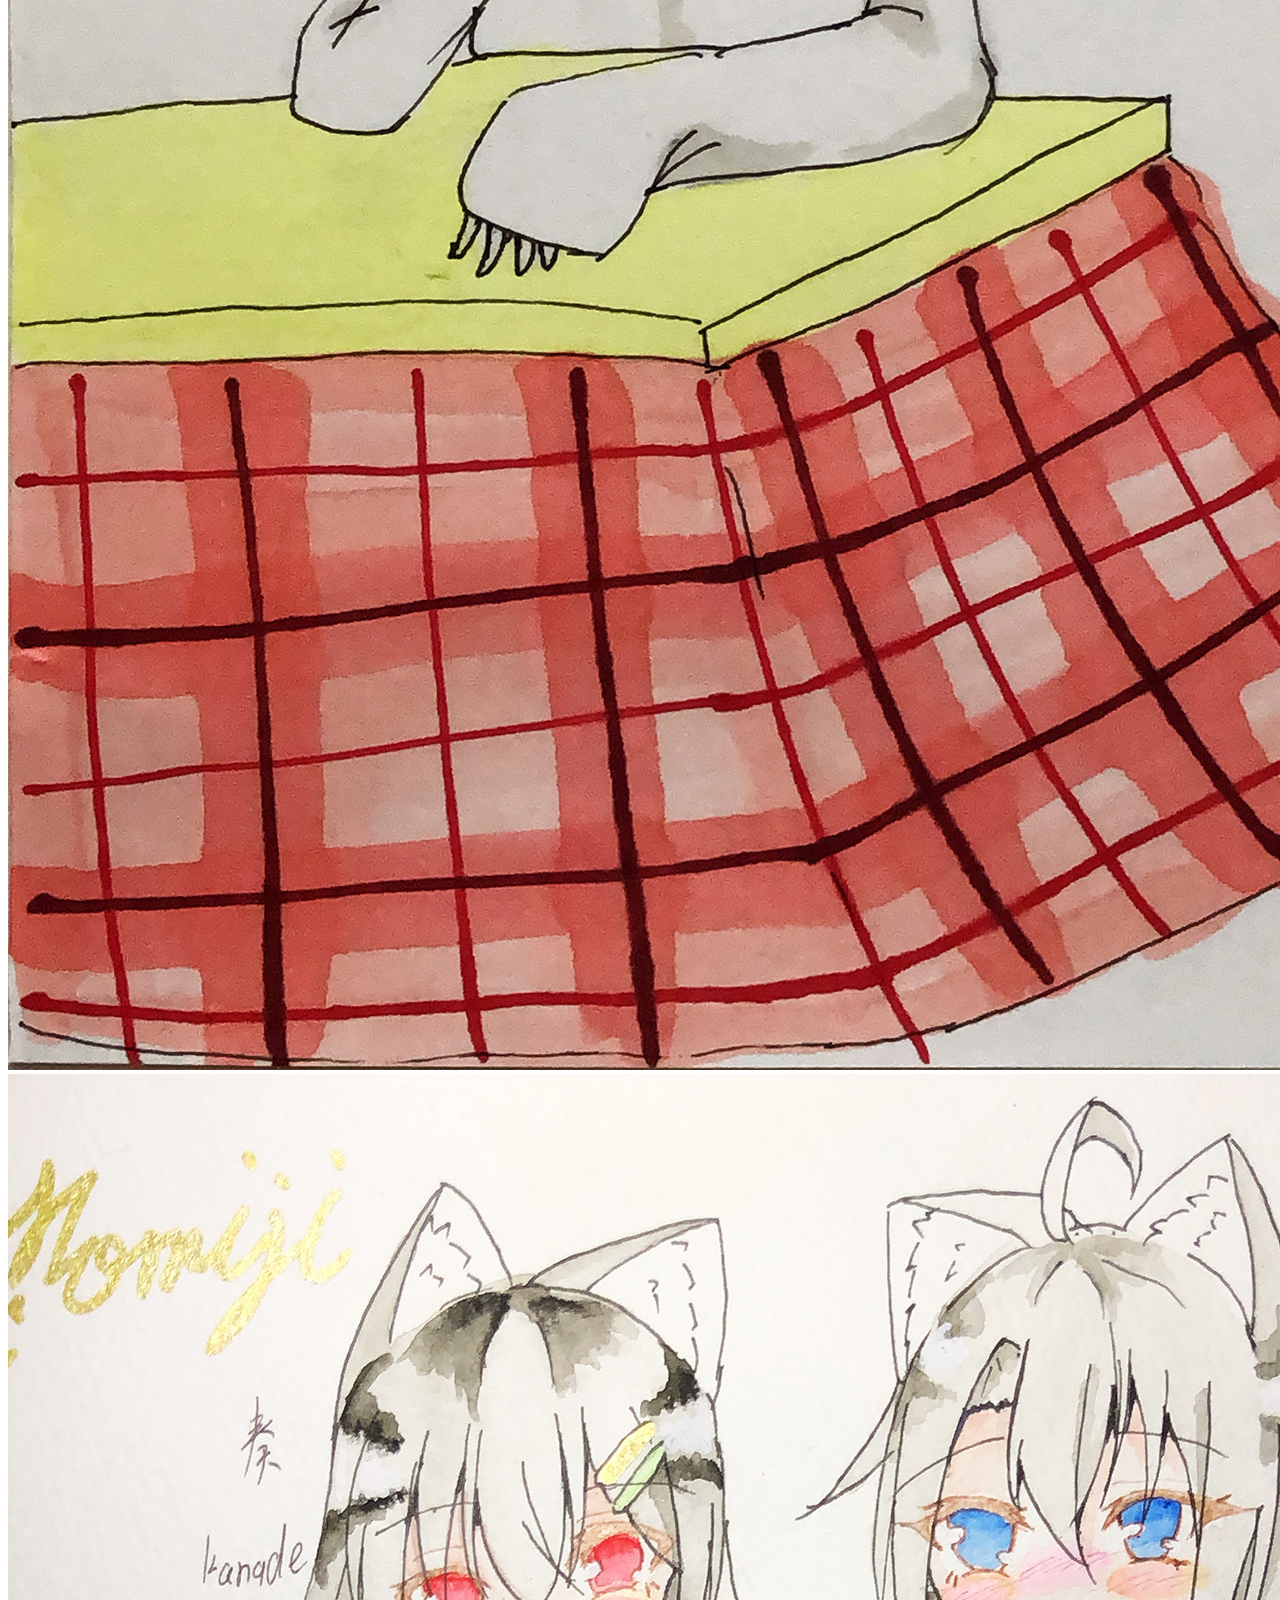
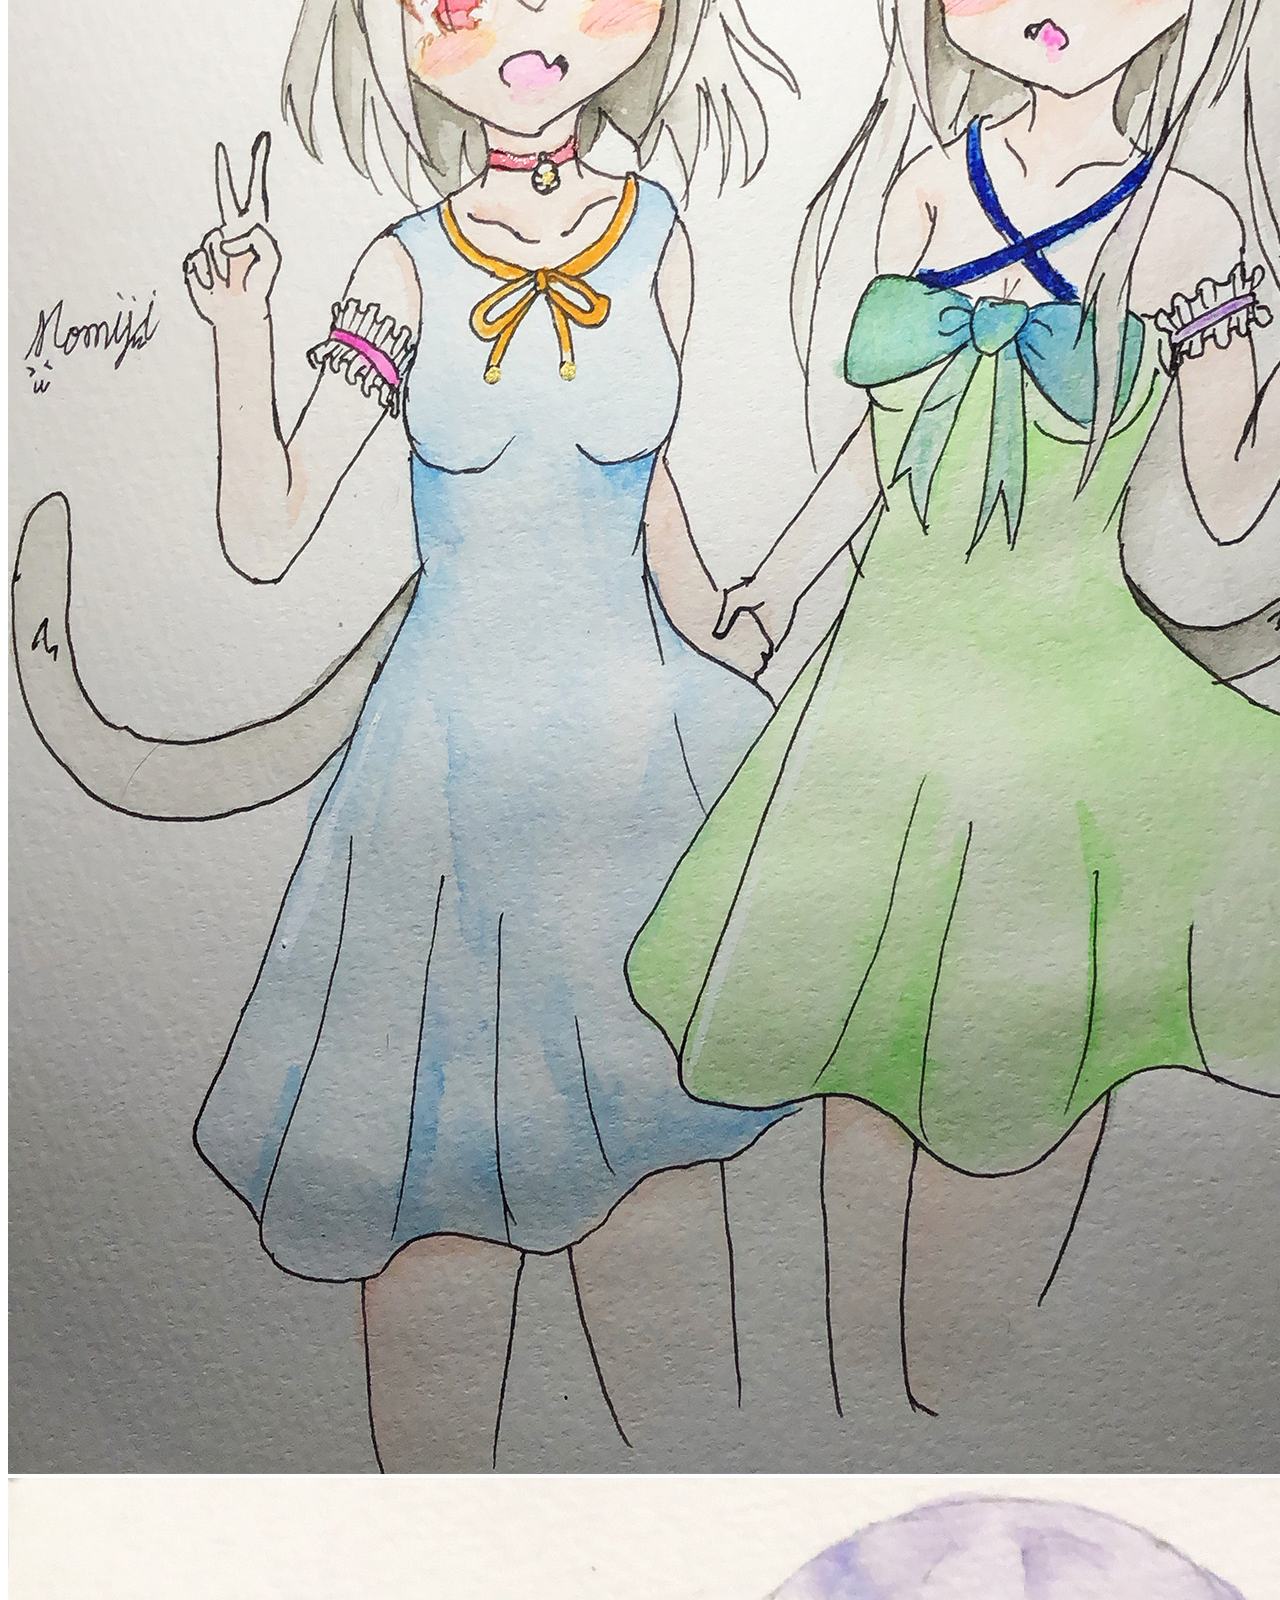
<file: bs_hub/bs_ao.html>
<!doctype html>
<html lang="ja">

<head>
    <meta charset="utf-8">
    <meta name="viewport" content="width=device-width, initial-scale=1">
    <link href="https://cdn.jsdelivr.net/npm/bootstrap@5.0.2/dist/css/bootstrap.min.css" rel="stylesheet"
        integrity="sha384-EVSTQN3/azprG1Anm3QDgpJLIm9Nao0Yz1ztcQTwFspd3yD65VohhpuuCOmLASjC" crossorigin="anonymous">

    <title>HP課題</title>
</head>

<body>
     <header>
        <nav class="navbar navbar-expand-lg navbar-light bg-light">
    <div class="container-fluid">
    　<a class="navbar-brand" href="#">MOMIJI</a>
    <button class="navbar-toggler" type="button" data-bs-toggle="collapse" data-bs-target="#navbarSupportedContent" aria-controls="navbarSupportedContent" aria-expanded="false" aria-label="Toggle navigation">
        <span class="navbar-toggler-icon"></span>
    </button>
    <div class="collapse navbar-collapse" id="navbarSupportedContent">
    <ul class="navbar-nav me-auto mb-2 mb-lg-0">
        <li class="nav-item">
            <a class="nav-link active" aria-current="page" href="#">Top</a>
        </li>
        <li class="nav-item">
         <a class="nav-link" href="#">Media</a>
        </li>
        <li class="nav-item dropdown">
          <a class="nav-link dropdown-toggle" href="#" id="navbarDropdown" role="button" data-bs-toggle="dropdown" aria-expanded="false">Inquiry
            </a>
    <ul class="dropdown-menu" aria-labelledby="navbarDropdown">
        <li>
            <a class="dropdown-item" href="#">Action</a>
        </li>
        <li>
            <a class="dropdown-item" href="#">Another action</a>
        </li>
        <li>
          <hr class="dropdown-divider">
        </li>
        <li><a class="dropdown-item" href="#">Something else here</a></li>
    </ul>
        </li>
        <li class="nav-item">
          <a class="nav-link disabled" href="#" tabindex="-1" aria-disabled="true">Disabled</a>
        </li>
</ul>            
                </div>
            </div>
        </nav>
     </header>
    <main>
            <section id="slide">
                <div id="carouselExampleControls" class="carousel slide" data-bs-ride="carousel bg-dark">
                    <div class="carousel-inner">
                        <div class="carousel-item active">
                            <img src="imagse/slide1.jpg" class="d-block w-100" alt="miria">
                        </div>
                        <div class="carousel-item">
                            <img src="imagse/slide2.jpg" class="d-block w-100" alt="momiji1">
                        </div>
                        <div class="carousel-item">
                            <img src="imagse/slide3.jpg" class="d-block w-100" alt="momiji2">
                        </div>
                    </div>
                    <button class="carousel-control-prev" type="button" data-bs-target="#carouselExampleControls" data-bs-slide="prev">
                        <span class="carousel-control-prev-icon" aria-hidden="true"></span>
                        <span class="visually-hidden">Previous</span>
                    </button>
                    <button class="carousel-control-next" type="button" data-bs-target="#carouselExampleControls" data-bs-slide="next">
                        <span class="carousel-control-next-icon" aria-hidden="true"></span>
                        <span class="visually-hidden">Next</span>
                    </button>
                </div>
            </section>
            <section id="items">
                <div class="row bg-dark">
                    <div class="col-6 col-md-3 g-3">
                        <img class="img-fluid" src="imagse/momiji1.jpg" alt="">
                    </div>
                    <div class="col-6 col-md-3 g-3">
                        <img class="img-fluid" src="imagse/momiji2.jpg" alt="">
                    </div>
                    <div class="col-6 col-md-3 g-3">
                        <img class="img-fluid" src="imagse/momiji3.jpg" alt="">
                    </div>
                    <div class="col-6 col-md-3 g-3">
                        <img class="img-fluid" src="imagse/miria.jpg" alt="">
                    </div>
                    <div class="col-6 col-md-3 g-3">
                        <img class="img-fluid" src="imagse/kanade.jpg" alt="">
                    </div>
                    <div class="col-6 col-md-3 g-3">
                        <img class="img-fluid" src="imagse/kanayui.jpg" alt="">
                    </div>
                    <div class="col-6 col-md-3 g-3">
                        <img class="img-fluid" src="imagse/eika.jpg" alt="">
                    </div>
                    <div class="col-6 col-md-3 g-3">
                        <img class="img-fluid" src="imagse/yuine.jpg" alt="">
                    </div>
                </div>
            </section>
            <section id="media">
                <div class="container-floud bg-dark p-5">
                    <div class="container text-black">
                        <div class="text-white">
                            <h1>media</h1>
                            <p>
                                イラストの詳しい詳細
                                色彩画材や使用ソフト
                            </p>
                        </div>
                        <div class="row row-cols-1 row-cols-lg-4 g-4">
                            <div class="col">
                                <div class="card">
                                    <img src="imagse/momiji1.jpg" class="card-img-top" alt="...">
                                    <div class="card-body">
                                        <p class="card-text">使用ソフト:Ps(フォトショップ)Ai(イラストレーター)</p>
                                    </div>
                                </div>
                            </div>
                            <div class="col">
                                <div class="card">
                                    <img src="imagse/momiji2.jpg" class="card-img-top" alt="...">
                                    <div class="card-body">
                                        <p class="card-text">使用ソフト:FireAlpaca</p>
                                    </div>
                                </div>
                            </div>
                            <div class="col">
                                <div class="card">
                                    <img src="imagse/momiji3.jpg" class="card-img-top" alt="...">
                                    <div class="card-body">
                                        <p class="card-text">使用ソフト:CLIP STDIO PAINT</p>
                                    </div>
                                </div>
                            </div>
                            <div class="col">
                                <div class="card">
                                    <img src="imagse/miria.jpg" class="card-img-top" alt="...">
                                    <div class="card-body">
                                        <p class="card-text">使用ソフト:CLIP STDIO PAINT</p>
                                    </div>
                                </div>
                            </div>
                            <div class="col">
                                <div class="card">
                                    <img src="imagse/kanade.jpg" class="card-img-top" alt="...">
                                    <div class="card-body">
                                        <p class="card-text">使用画材:水彩色鉛筆</p>
                                    </div>
                                </div>
                            </div>
                            <div class="col">
                                <div class="card">
                                    <img src="imagse/kanayui.jpg" class="card-img-top" alt="...">
                                    <div class="card-body">
                                        <p class="card-text">使用画材:コピック</p>
                                    </div>
                                </div>
                            </div>
                            <div class="col">
                                <div class="card">
                                    <img src="imagse/eika.jpg" class="card-img-top" alt="...">
                                    <div class="card-body">
                                        <p class="card-text">使用画材:水彩色鉛筆</p>
                                    </div>
                                </div>
                            </div>
                            <div class="col">
                                <div class="card">
                                    <img src="imagse/yuine.jpg" class="card-img-top" alt="...">
                                    <div class="card-body">
                                        <p class="card-text">使用画材:水彩色鉛筆</p>
                                    </div>
                                </div>
                            </div>
                        </div>
                    </div>
                
                </div>
            </section>
            <section id="jambo">
                        <div class="container">
                            <div class="bg-danger p-5 my-5">
                                <h1 class="p-5 displsy-4">イラストの依頼<br>アナログ、デジタルどちらかでお伝えください</h1>
                                <!-- Button trigger modal -->
                                <button type="button" class="btn btn-primary" data-bs-toggle="modal" data-bs-target="#exampleModal">
                                    お申し込みはこちら
                                </button>
                        
                                <!-- Modal -->
                                <div class="modal fade" id="exampleModal" tabindex="-1" aria-labelledby="exampleModalLabel" aria-hidden="true">
                                    <div class="modal-dialog">
                                        <div class="modal-content">
                                            <div class="modal-header">
                                                <h5 class="modal-title" id="exampleModalLabel">Modal title</h5>
                                                <button type="button" class="btn-close" data-bs-dismiss="modal" aria-label="Close"></button>
                                            </div>
                                            <div class="modal-body">
                                                注意事項/無断転載・自作発言・AI発言等は控えください
                                            </div>
                                            <div class="modal-footer">
                                                <button type="button" class="btn btn-secondary" data-bs-dismiss="modal">Close</button>
                                                <button type="button" class="btn btn-primary">OK</button>
                                            </div>
                                        </div>
                                    </div>
                                </div>
                            </div>
                        </div>
            </section>
    </main>
    <footer>
        <ul class="nav justify-content-center">
            <li class="nav-item">
                <a class="nav-link active" aria-current="page" href="#">Top</a>
            </li>
            <li class="nav-item">
                <a class="nav-link" href="#">Media</a>
            </li>
            <li class="nav-item">
                <a class="nav-link" href="#">Inquiry</a>
            </li>
            <li class="nav-item">
                <a class="nav-link disabled" href="#" tabindex="-1" aria-disabled="true">Disabled</a>
            </li>
        </ul>
        <form class="d-flex">
            <input class="form-control me-2" type="search" placeholder="Search" aria-label="Search">
            <button class="btn btn-outline-success" type="submit">Search</button>
        </form>
    </footer>
    <script src="https://cdn.jsdelivr.net/npm/bootstrap@5.0.2/dist/js/bootstrap.bundle.min.js"
        integrity="sha384-MrcW6ZMFYlzcLA8Nl+NtUVF0sA7MsXsP1UyJoMp4YLEuNSfAP+JcXn/tWtIaxVXM"
        crossorigin="anonymous"></script>
</body>

</html>
</file>
